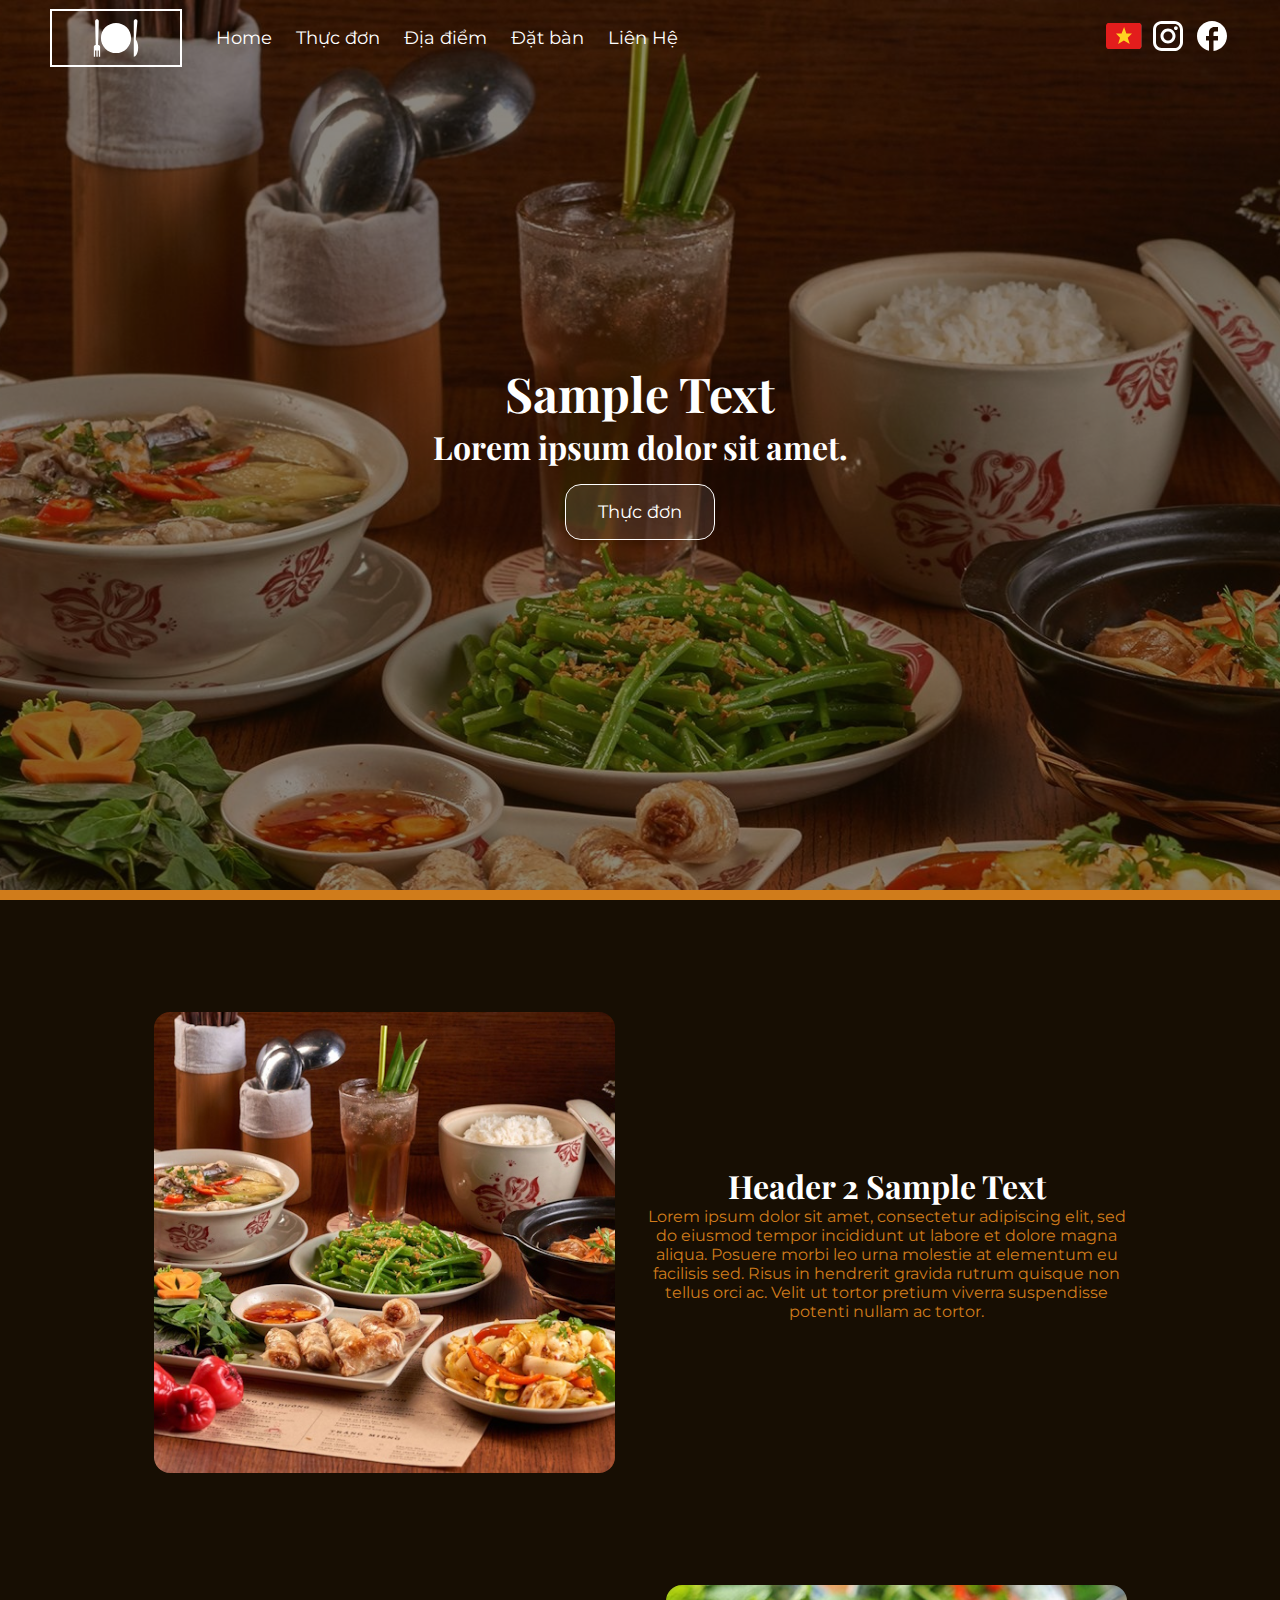
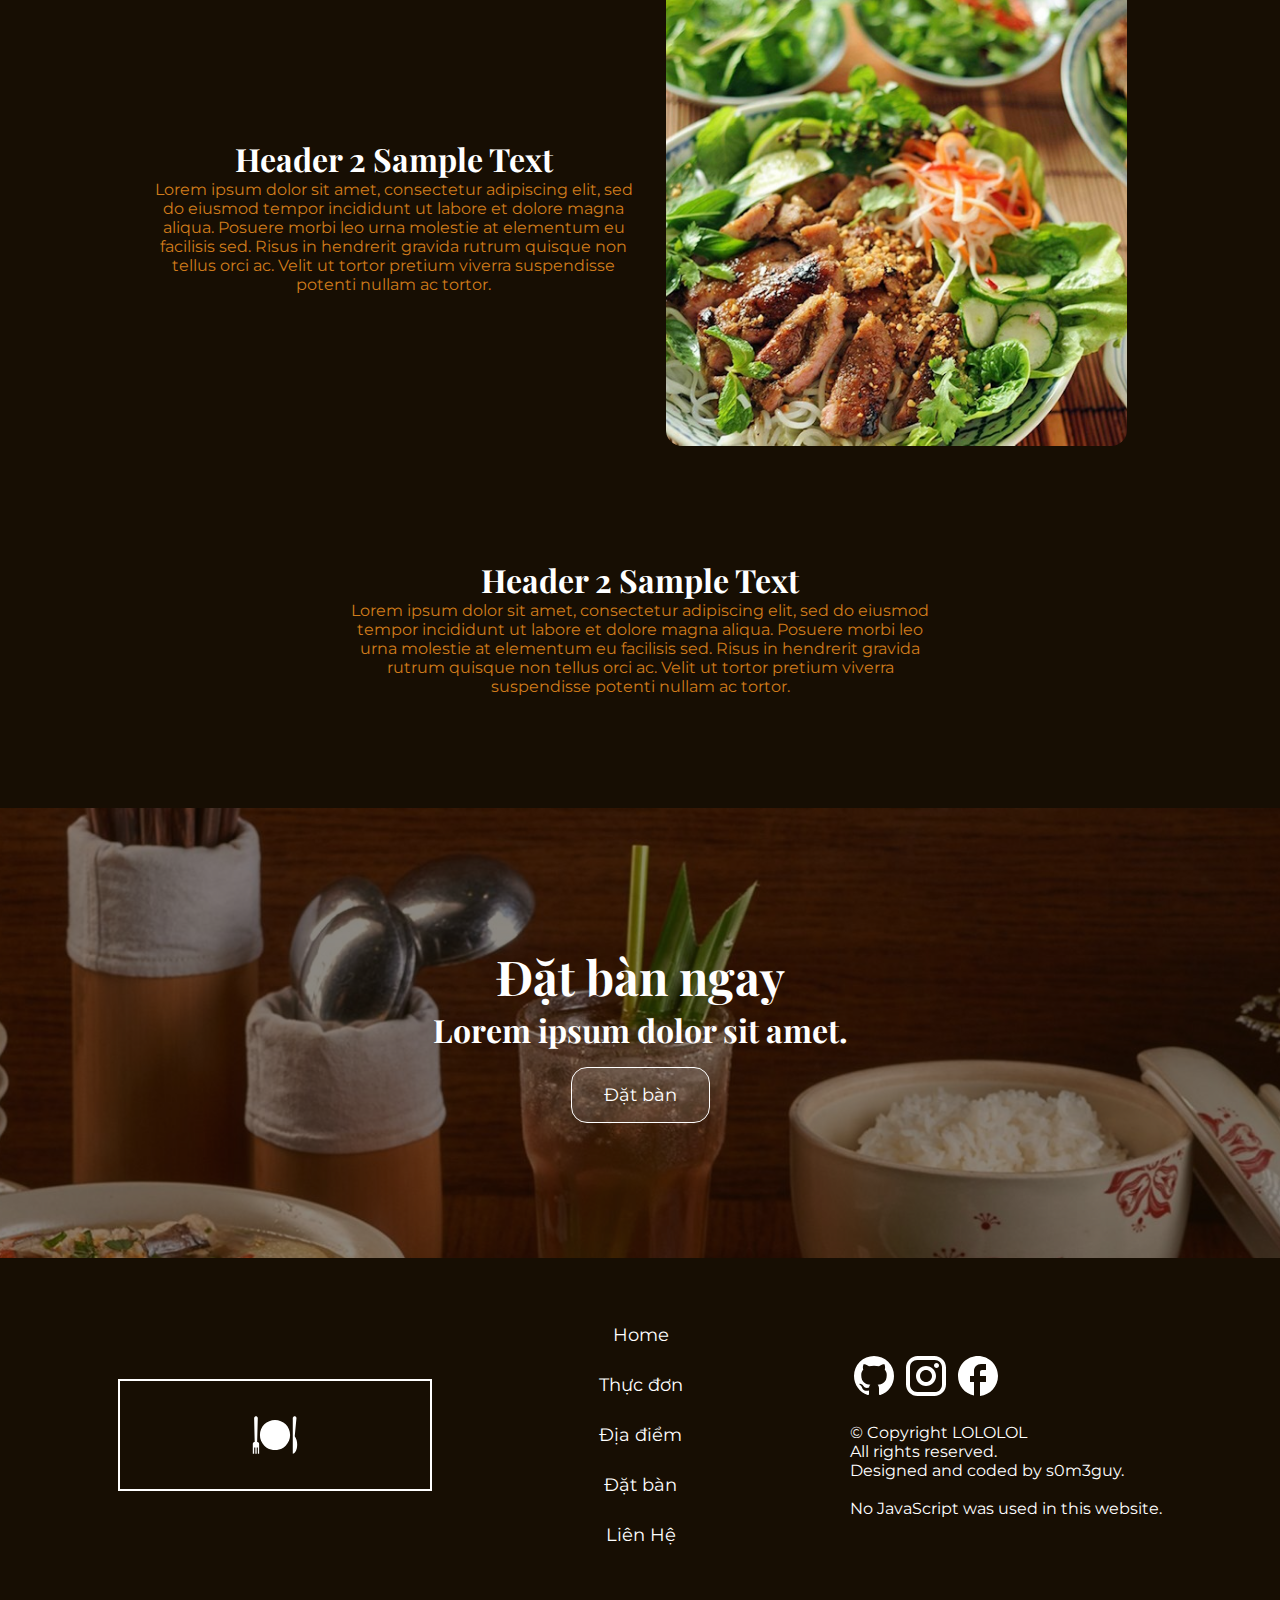
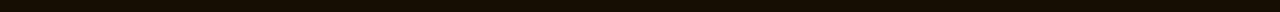
<file: index.html>
<!DOCTYPE html>
<html lang="en">
<head>
	<meta charset="UTF-8">
	<title>Nhà hàng</title>
	<link rel="stylesheet" href="./css/style.css">
	<meta name="viewport" content="initial-scale=1, maximum-scale=1">
</head>
<body id="main">
<div class="wrapper">
	<header>
		<div class="banner">
			<img src="./img/banner.jpg" alt="">
		</div>
		<div class="banner-text">
			<div class="dialog">
				<h1>Sample Text</h1>
				<h2>Lorem ipsum dolor sit amet.</h2>
			</div>
			<a href="./menu-vn.html"><button><h4>Thực đơn</h4></button></a>
		</div>
		<div class="nav-bar">
			<div class="wrapper">
				<div class="dropdown-menu">
					<img class="dropdown-bars" src="./svg/dropdown-bars.svg" alt="">
					<ul>
						<li><a href="./index.html"><h4>Home</h4></a></li>
						<li><a href="./menu-vn.html"><h4>Thực đơn</h4></a></li>
						<li><a href="./map-vn.html"><h4>Địa điểm</h4></a></li>
						<li><a href="./reservations-vn.html"><h4>Đặt bàn</h4></a></li>
						<li><a href="./contact-vn.html"><h4>Liên Hệ</h4></a></li>
					</ul>
				</div>
				<div class="left">
					<a href="./index.html">
						<div class="logo">
							<img src="./svg/logo.svg" alt="">
						</div>
					</a>
					<div class="nav-btn">
						<ul>
							<li><a href="./index.html"><h4>Home</h4></a></li>
							<li><a href="./menu-vn.html"><h4>Thực đơn</h4></a></li>
							<li><a href="./map-vn.html"><h4>Địa điểm</h4></a></li>
							<li><a href="./reservations-vn.html"><h4>Đặt bàn</h4></a></li>
							<li><a href="./contact-vn.html"><h4>Liên Hệ</h4></a></li>
						</ul>
					</div>
				</div>
				<div class="right">
					<a href="./main-en.html"><img class="flag" src="./svg/vn-flag.svg" alt=""></a>
					<a href="#"><img class="instagram" src="./svg/instagram.svg" alt=""></a>
					<a href="#"><img class="facebook" src="./svg/facebook.svg" alt=""></a>
				</div>
			</div>
		</div>
	</header>
	<article>
		<div class="section-top">
			<div class="food-1">
				<img src="./img/food-1.jpg" alt="">
			</div>
			<div class="dialog">
				<h2>Header 2 Sample Text</h2>
				<p>Lorem ipsum dolor sit amet, consectetur adipiscing elit, sed do eiusmod tempor incididunt ut labore et dolore magna aliqua. Posuere morbi leo urna molestie at elementum eu facilisis sed. Risus in hendrerit gravida rutrum quisque non tellus orci ac. Velit ut tortor pretium viverra suspendisse potenti nullam ac tortor.</p>
			</div>
		</div>
		<div class="section">
			<div class="dialog">
				<h2>Header 2 Sample Text</h2>
				<p>Lorem ipsum dolor sit amet, consectetur adipiscing elit, sed do eiusmod tempor incididunt ut labore et dolore magna aliqua. Posuere morbi leo urna molestie at elementum eu facilisis sed. Risus in hendrerit gravida rutrum quisque non tellus orci ac. Velit ut tortor pretium viverra suspendisse potenti nullam ac tortor.</p>
			</div>
			<div class="food-2">
				<img src="./img/food-2.jpg" alt="">
			</div>
		</div>
		<div class="section-bottom">
			<div class="dialog">
				<h2>Header 2 Sample Text</h2>
				<p>Lorem ipsum dolor sit amet, consectetur adipiscing elit, sed do eiusmod tempor incididunt ut labore et dolore magna aliqua. Posuere morbi leo urna molestie at elementum eu facilisis sed. Risus in hendrerit gravida rutrum quisque non tellus orci ac. Velit ut tortor pretium viverra suspendisse potenti nullam ac tortor.</p>
			</div>
		</div>
	</article>
</div>
		<div class="reservations">
			<div class="banner">
				<img src="./img/banner.jpg" alt="">
			</div>
			<div class="dialog-box">
				<div class="dialog">
					<h1>Đặt bàn ngay</h1>
					<h2>Lorem ipsum dolor sit amet.</h2>
				</div>
				<a href="./reservations-vn.html"><button><h4>Đặt bàn</h4></button></a>
			</div>
		</div>
	<footer>
		<div class="wrapper">
			<a href="./index.html">
				<div class="logo-large">
					<img src="./svg/logo.svg" alt="">
				</div>
			</a>
			<div class="nav-btn">
				<ul>
					<li><a href="./index.html"><h4>Home</h4></a></li>
					<li><a href="./menu-vn.html"><h4>Thực đơn</h4></a></li>
					<li><a href="./map-vn.html"><h4>Địa điểm</h4></a></li>
					<li><a href="./reservations-vn.html"><h4>Đặt bàn</h4></a></li>
					<li><a href="./contact-vn"><h4>Liên Hệ</h4></a></li>
				</ul>
			</div>
			<div class="description">
				<div class="social-media">
					<a href="https://github.com/s0m3sushi/restaurant"><img class="github" src="./svg/github.svg" alt=""></a>
					<a href="#"><img class="instagram" src="./svg/instagram.svg" alt=""></a>
					<a href="#"><img class="facebook" src="./svg/facebook.svg" alt=""></a>
				</div>
				<p>
					<br>
					© Copyright LOLOLOL<br>
					All rights reserved.<br>
					Designed and coded by s0m3guy.<br>
					<br>
					No JavaScript was used in this website.<br>
				</p>
			</div>
		</div>
	</footer>
</body>
</html>
</file>
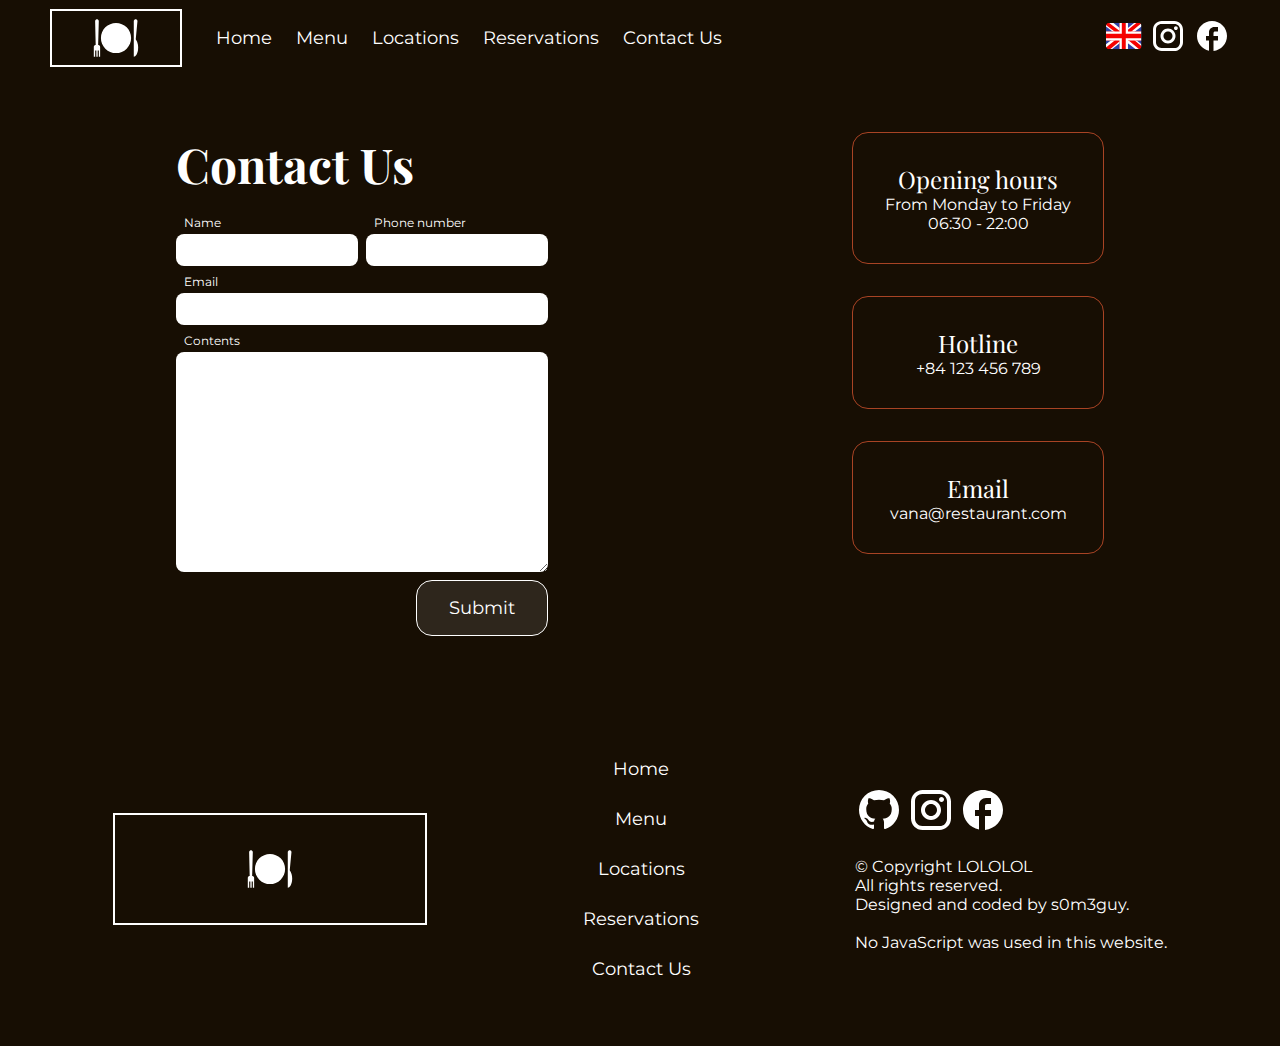
<file: contact-en.html>
<!DOCTYPE html>
<html lang="en">
<head>
	<meta charset="UTF-8">
	<title>Contact Us</title>
	<link rel="stylesheet" href="./css/style.css">
	<meta name="viewport" content="initial-scale=1, maximum-scale=1">
</head>
<body id="contact">
<div class="wrapper">
	<header>
		<div class="nav-bar">
			<div class="wrapper">
				<div class="dropdown-menu">
					<img class="dropdown-bars" src="./svg/dropdown-bars.svg" alt="">
					<ul>
						<li><a href="./main-en.html"><h4>Home</h4></a></li>
						<li><a href="./menu-en.html"><h4>Menu</h4></a></li>
						<li><a href="./map-en.html"><h4>Locations</h4></a></li>
						<li><a href="./reservations-en.html"><h4>Reservations</h4></a></li>
						<li><a href="./contact-en.html"><h4>Contact Us</h4></a></li>
					</ul>
				</div>
				<div class="left">
					<a href="./main-en.html">
						<div class="logo">
							<img src="./svg/logo.svg" alt="">
						</div>
					</a>
					<div class="nav-btn">
						<ul>
							<li><a href="./main-en.html"><h4>Home</h4></a></li>
							<li><a href="./menu-en.html"><h4>Menu</h4></a></li>
							<li><a href="./map-en.html"><h4>Locations</h4></a></li>
							<li><a href="./reservations-en.html"><h4>Reservations</h4></a></li>
							<li><a href="./contact-en.html"><h4>Contact Us</h4></a></li>
						</ul>
					</div>
				</div>
				<div class="right">
					<a href="./contact-vn.html"><img class="flag" src="./svg/gb-flag.svg" alt=""></a>
					<a href="#"><img class="instagram" src="./svg/instagram.svg" alt=""></a>
					<a href="#"><img class="facebook" src="./svg/facebook.svg" alt=""></a>
				</div>
			</div>
		</div>
	</header>
	<article>
		<div class="form">
			<h1>Contact Us</h1>
			<br>
			<form action="">
				<ul class="name-phone">
					<li>
						<label for="name"><h6>Name</h6></label>
						<input type="text">
					</li>
					<li>
						<label for="phone"><h6>Phone number</h6></label>
						<input type="number">
					</li>
				</ul>
				<ul class="email">
					<li>
						<label for="email"><h6>Email</h6></label>
						<input type="text">
					</li>
				</ul>
				<ul class="requests">
					<li>
						<label for="requests"><h6>Contents</h6></label>
						<span role="textbox" contenteditable></span>
					</li>
				</ul>
				<ul class="submit">
					<li>
						<a href="#" onclick="return false;"><button><h4>Submit</h4></button></a>
					</li>
				</ul>
			</form>
		</div>
		<div class="heads-up">
			<div class="dialog">
				<h3>Opening hours</h3>
				<p>
					From Monday to Friday<br>
					06:30 - 22:00
				</p>
			</div>
			<div class="dialog">
				<h3>Hotline</h3>
				<p>
					+84 123 456 789
				</p>
			</div>
			<div class="dialog">
				<h3>Email</h3>
				<p>
					vana@restaurant.com
				</p>
			</div>
		</div>
	</article>
</div>
	<footer>
		<div class="wrapper">
			<a href="./main-en.html">
				<div class="logo-large">
					<img src="./svg/logo.svg" alt="">
				</div>
			</a>
			<div class="nav-btn">
				<ul>
					<li><a href="./main-en.html"><h4>Home</h4></a></li>
					<li><a href="./menu-en.html"><h4>Menu</h4></a></li>
					<li><a href="./map-en.html"><h4>Locations</h4></a></li>
					<li><a href="./reservations-en.html"><h4>Reservations</h4></a></li>
					<li><a href="./contact-en.html"><h4>Contact Us</h4></a></li>
				</ul>
			</div>
			<div class="description">
				<div class="social-media">
					<a href="https://github.com/s0m3sushi/restaurant"><img class="github" src="./svg/github.svg" alt=""></a>
					<a href="#"><img class="instagram" src="./svg/instagram.svg" alt=""></a>
					<a href="#"><img class="facebook" src="./svg/facebook.svg" alt=""></a>
				</div>
				<p>
					<br>
					© Copyright LOLOLOL<br>
					All rights reserved.<br>
					Designed and coded by s0m3guy.<br>
					<br>
					No JavaScript was used in this website.<br>
				</p>
			</div>
		</div>
	</footer>
</body>
</html>
</file>
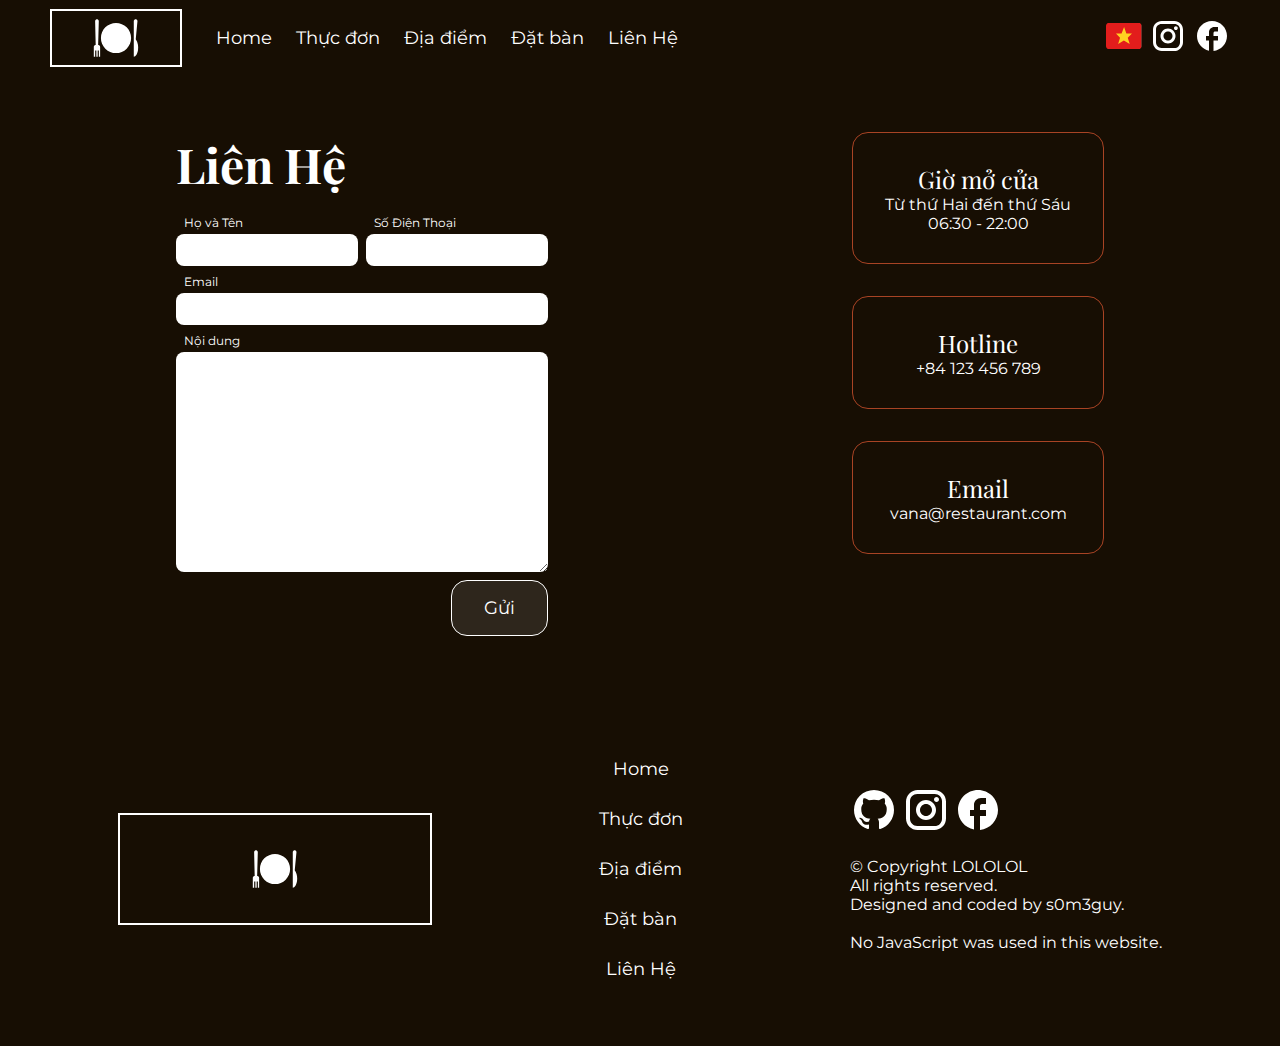
<file: contact-vn.html>
<!DOCTYPE html>
<html lang="en">
<head>
	<meta charset="UTF-8">
	<title>Liên Hệ</title>
	<link rel="stylesheet" href="./css/style.css">
	<meta name="viewport" content="initial-scale=1, maximum-scale=1">
</head>
<body id="contact">
<div class="wrapper">
	<header>
		<div class="nav-bar">
			<div class="wrapper">
				<div class="dropdown-menu">
					<img class="dropdown-bars" src="./svg/dropdown-bars.svg" alt="">
					<ul>
						<li><a href="./index.html"><h4>Home</h4></a></li>
						<li><a href="./menu-vn.html"><h4>Thực đơn</h4></a></li>
						<li><a href="./map-vn.html"><h4>Địa điểm</h4></a></li>
						<li><a href="./reservations-vn.html"><h4>Đặt bàn</h4></a></li>
						<li><a href="./contact-vn.html"><h4>Liên Hệ</h4></a></li>
					</ul>
				</div>
				<div class="left">
					<a href="./index.html">
						<div class="logo">
							<img src="./svg/logo.svg" alt="">
						</div>
					</a>
					<div class="nav-btn">
						<ul>
							<li><a href="./index.html"><h4>Home</h4></a></li>
							<li><a href="./menu-vn.html"><h4>Thực đơn</h4></a></li>
							<li><a href="./map-vn.html"><h4>Địa điểm</h4></a></li>
							<li><a href="./reservations-vn.html"><h4>Đặt bàn</h4></a></li>
							<li><a href="./contact-vn.html"><h4>Liên Hệ</h4></a></li>
						</ul>
					</div>
				</div>
				<div class="right">
					<a href="./contact-en.html"><img class="flag" src="./svg/vn-flag.svg" alt=""></a>
					<a href="#"><img class="instagram" src="./svg/instagram.svg" alt=""></a>
					<a href="#"><img class="facebook" src="./svg/facebook.svg" alt=""></a>
				</div>
			</div>
		</div>
	</header>
	<article>
		<div class="form">
			<h1>Liên Hệ</h1>
			<br>
			<form action="">
				<ul class="name-phone">
					<li>
						<label for="name"><h6>Họ và Tên</h6></label>
						<input type="text">
					</li>
					<li>
						<label for="phone"><h6>Số Điện Thoại</h6></label>
						<input type="number">
					</li>
				</ul>
				<ul class="email">
					<li>
						<label for="email"><h6>Email</h6></label>
						<input type="text">
					</li>
				</ul>
				<ul class="requests">
					<li>
						<label for="requests"><h6>Nội dung</h6></label>
						<span role="textbox" contenteditable></span>
					</li>
				</ul>
				<ul class="submit">
					<li>
						<a href="#" onclick="return false;"><button><h4>Gửi</h4></button></a>
					</li>
				</ul>
			</form>
		</div>
		<div class="heads-up">
			<div class="dialog">
				<h3>Giờ mở cửa</h3>
				<p>
					Từ thứ Hai đến thứ Sáu<br>
					06:30 - 22:00
				</p>
			</div>
			<div class="dialog">
				<h3>Hotline</h3>
				<p>
					+84 123 456 789
				</p>
			</div>
			<div class="dialog">
				<h3>Email</h3>
				<p>
					vana@restaurant.com
				</p>
			</div>
		</div>
	</article>
</div>
	<footer>
		<div class="wrapper">
			<a href="./index.html">
				<div class="logo-large">
					<img src="./svg/logo.svg" alt="">
				</div>
			</a>
			<div class="nav-btn">
				<ul>
					<li><a href="./index.html"><h4>Home</h4></a></li>
					<li><a href="./menu-vn.html"><h4>Thực đơn</h4></a></li>
					<li><a href="./map-vn.html"><h4>Địa điểm</h4></a></li>
					<li><a href="./reservations-vn.html"><h4>Đặt bàn</h4></a></li>
					<li><a href="./contact-vn.html"><h4>Liên Hệ</h4></a></li>
				</ul>
			</div>
			<div class="description">
				<div class="social-media">
					<a href="https://github.com/s0m3sushi/restaurant"><img class="github" src="./svg/github.svg" alt=""></a>
					<a href="#"><img class="instagram" src="./svg/instagram.svg" alt=""></a>
					<a href="#"><img class="facebook" src="./svg/facebook.svg" alt=""></a>
				</div>
				<p>
					<br>
					© Copyright LOLOLOL<br>
					All rights reserved.<br>
					Designed and coded by s0m3guy.<br>
					<br>
					No JavaScript was used in this website.<br>
				</p>
			</div>
		</div>
	</footer>
</body>
</html>
</file>
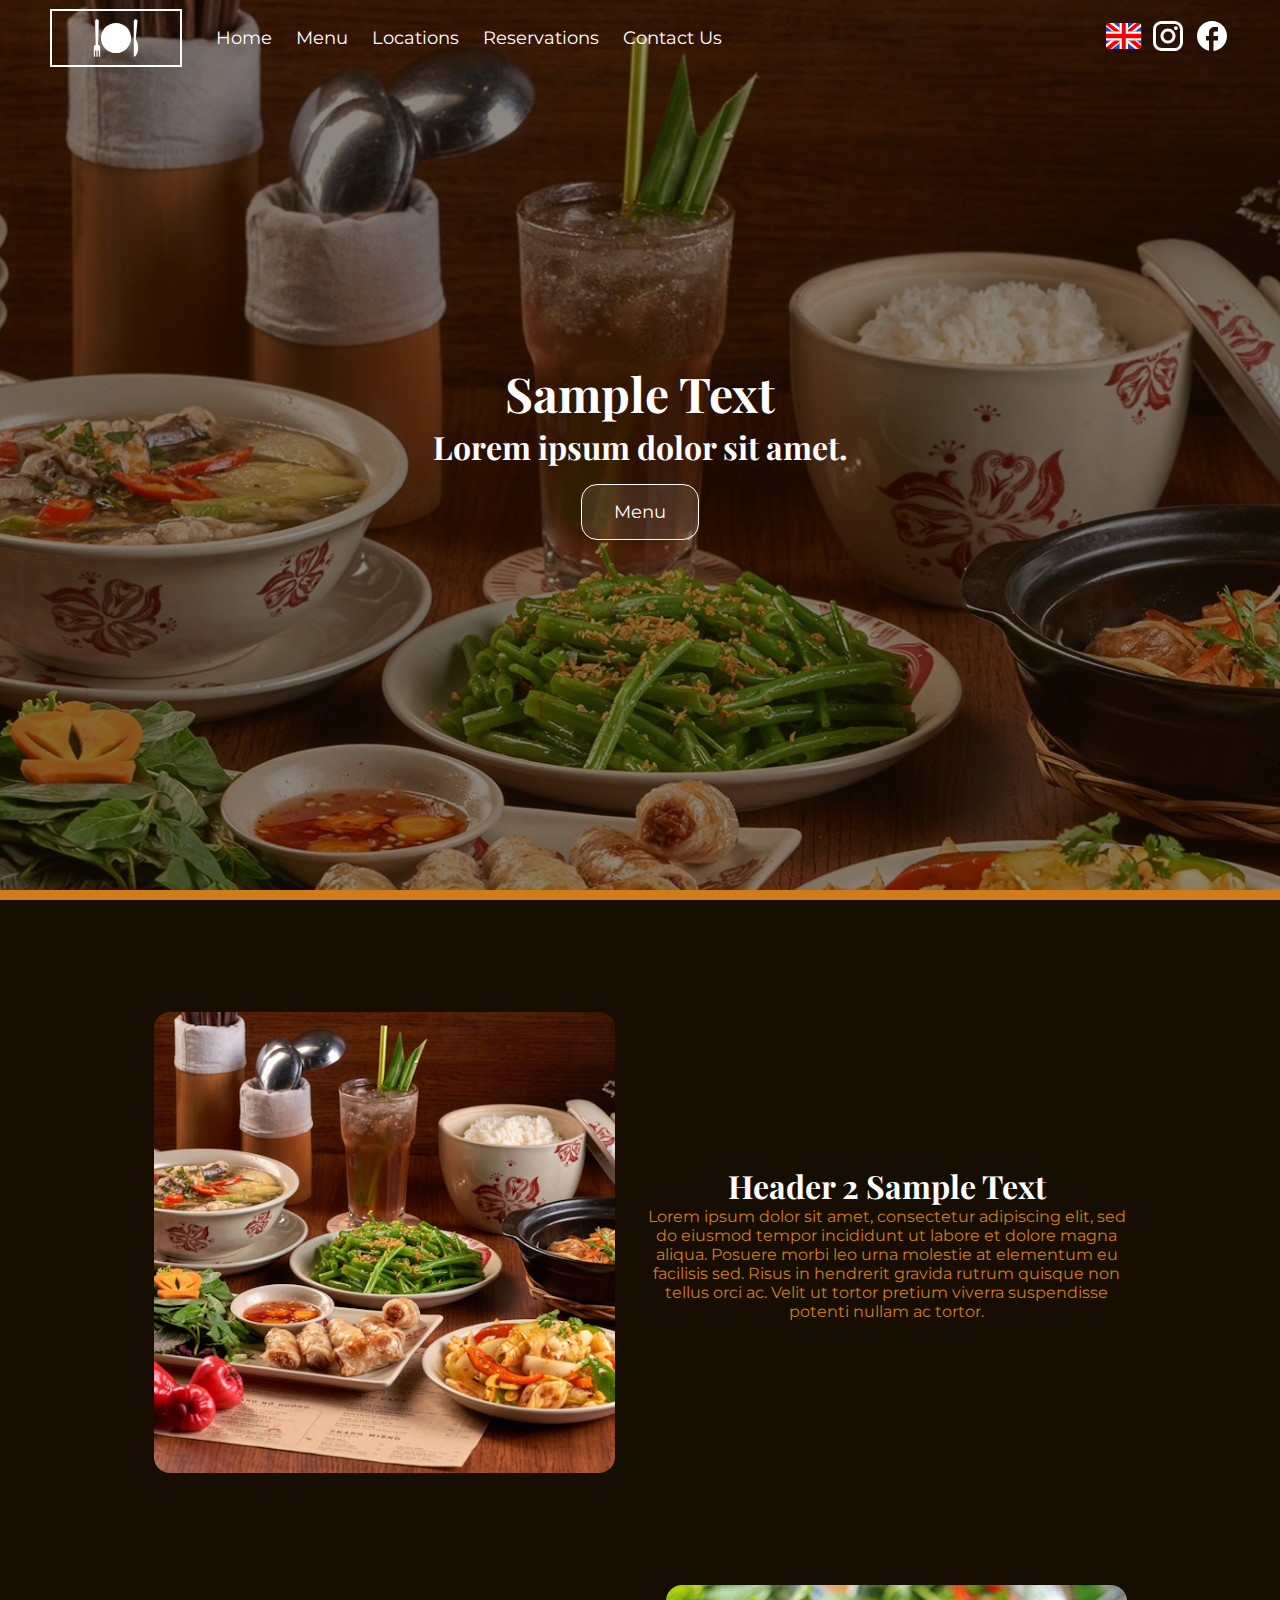
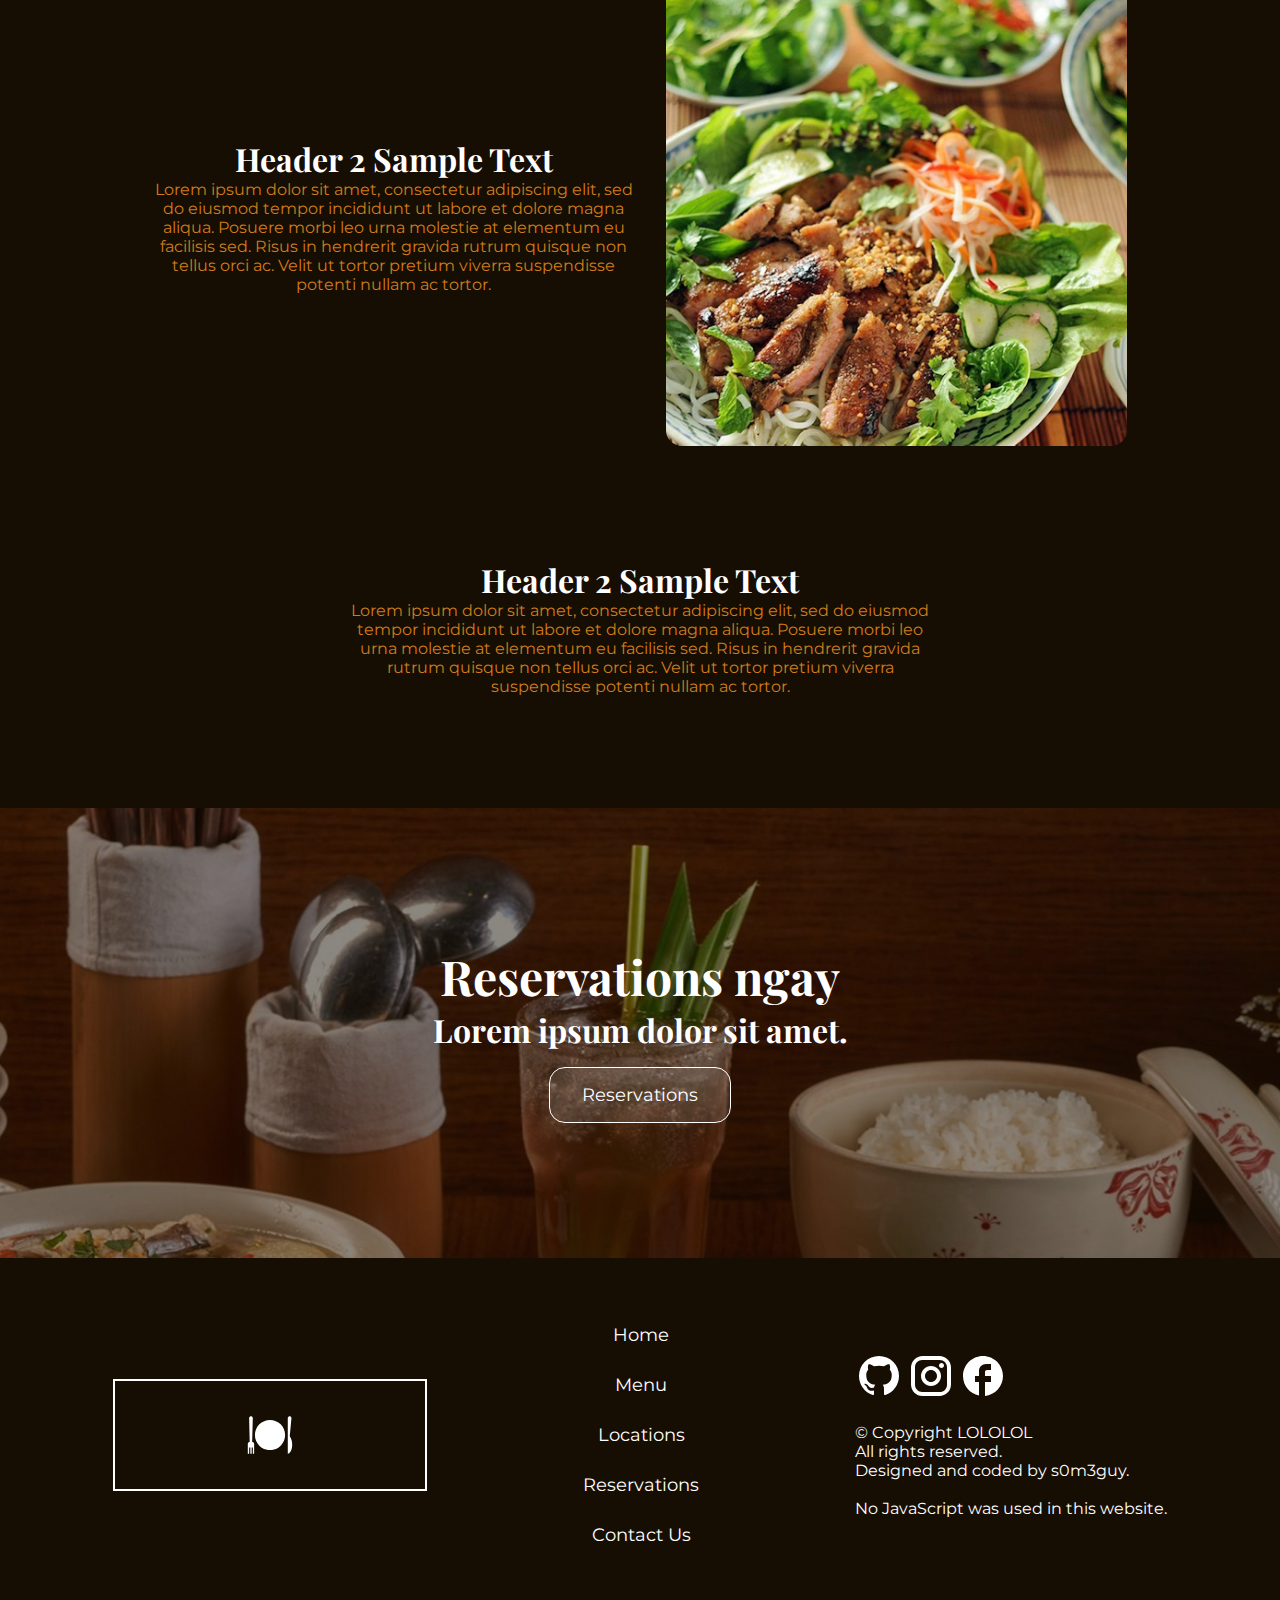
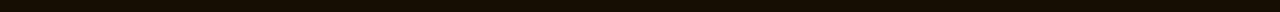
<file: main-en.html>
<!DOCTYPE html>
<html lang="en">
<head>
	<meta charset="UTF-8">
	<title>Restaurant</title>
	<link rel="stylesheet" href="./css/style.css">
	<meta name="viewport" content="initial-scale=1, maximum-scale=1">
</head>
<body id="main">
<div class="wrapper">
	<header>
		<div class="banner">
			<img src="./img/banner.jpg" alt="">
		</div>
		<div class="banner-text">
			<div class="dialog">
				<h1>Sample Text</h1>
				<h2>Lorem ipsum dolor sit amet.</h2>
			</div>
			<a href="./menu-en.html"><button><h4>Menu</h4></button></a>
		</div>
		<div class="nav-bar">
			<div class="wrapper">
				<div class="dropdown-menu">
					<img class="dropdown-bars" src="./svg/dropdown-bars.svg" alt="">
					<ul>
						<li><a href="./main-en.html"><h4>Home</h4></a></li>
						<li><a href="./menu-en.html"><h4>Menu</h4></a></li>
						<li><a href="./map-en.html"><h4>Locations</h4></a></li>
						<li><a href="./reservations-en.html"><h4>Reservations</h4></a></li>
						<li><a href="./contact-en.html"><h4>Contact Us</h4></a></li>
					</ul>
				</div>
				<div class="left">
					<a href="./main-en.html">
						<div class="logo">
							<img src="./svg/logo.svg" alt="">
						</div>
					</a>
					<div class="nav-btn">
						<ul>
							<li><a href="./main-en.html"><h4>Home</h4></a></li>
							<li><a href="./menu-en.html"><h4>Menu</h4></a></li>
							<li><a href="./map-en.html"><h4>Locations</h4></a></li>
							<li><a href="./reservations-en.html"><h4>Reservations</h4></a></li>
							<li><a href="./contact-en.html"><h4>Contact Us</h4></a></li>
						</ul>
					</div>
				</div>
				<div class="right">
					<a href="./index.html"><img class="flag" src="./svg/gb-flag.svg" alt=""></a>
					<a href="#"><img class="instagram" src="./svg/instagram.svg" alt=""></a>
					<a href="#"><img class="facebook" src="./svg/facebook.svg" alt=""></a>
				</div>
			</div>
		</div>
	</header>
	<article>
		<div class="section-top">
			<div class="food-1">
				<img src="./img/food-1.jpg" alt="">
			</div>
			<div class="dialog">
				<h2>Header 2 Sample Text</h2>
				<p>Lorem ipsum dolor sit amet, consectetur adipiscing elit, sed do eiusmod tempor incididunt ut labore et dolore magna aliqua. Posuere morbi leo urna molestie at elementum eu facilisis sed. Risus in hendrerit gravida rutrum quisque non tellus orci ac. Velit ut tortor pretium viverra suspendisse potenti nullam ac tortor.</p>
			</div>
		</div>
		<div class="section">
			<div class="dialog">
				<h2>Header 2 Sample Text</h2>
				<p>Lorem ipsum dolor sit amet, consectetur adipiscing elit, sed do eiusmod tempor incididunt ut labore et dolore magna aliqua. Posuere morbi leo urna molestie at elementum eu facilisis sed. Risus in hendrerit gravida rutrum quisque non tellus orci ac. Velit ut tortor pretium viverra suspendisse potenti nullam ac tortor.</p>
			</div>
			<div class="food-2">
				<img src="./img/food-2.jpg" alt="">
			</div>
		</div>
		<div class="section-bottom">
			<div class="dialog">
				<h2>Header 2 Sample Text</h2>
				<p>Lorem ipsum dolor sit amet, consectetur adipiscing elit, sed do eiusmod tempor incididunt ut labore et dolore magna aliqua. Posuere morbi leo urna molestie at elementum eu facilisis sed. Risus in hendrerit gravida rutrum quisque non tellus orci ac. Velit ut tortor pretium viverra suspendisse potenti nullam ac tortor.</p>
			</div>
		</div>
	</article>
</div>
		<div class="reservations">
			<div class="banner">
				<img src="./img/banner.jpg" alt="">
			</div>
			<div class="dialog-box">
				<div class="dialog">
					<h1>Reservations ngay</h1>
					<h2>Lorem ipsum dolor sit amet.</h2>
				</div>
				<a href="./reservations-en.html"><button><h4>Reservations</h4></button></a>
			</div>
		</div>
	<footer>
		<div class="wrapper">
			<a href="./main-en.html">
				<div class="logo-large">
					<img src="./svg/logo.svg" alt="">
				</div>
			</a>
			<div class="nav-btn">
				<ul>
					<li><a href="./main-en.html"><h4>Home</h4></a></li>
					<li><a href="./menu-en.html"><h4>Menu</h4></a></li>
					<li><a href="./map-en.html"><h4>Locations</h4></a></li>
					<li><a href="./reservations-en.html"><h4>Reservations</h4></a></li>
					<li><a href="./contact-en"><h4>Contact Us</h4></a></li>
				</ul>
			</div>
			<div class="description">
				<div class="social-media">
					<a href="https://github.com/s0m3sushi/restaurant"><img class="github" src="./svg/github.svg" alt=""></a>
					<a href="#"><img class="instagram" src="./svg/instagram.svg" alt=""></a>
					<a href="#"><img class="facebook" src="./svg/facebook.svg" alt=""></a>
				</div>
				<p>
					<br>
					© Copyright LOLOLOL<br>
					All rights reserved.<br>
					Designed and coded by s0m3guy.<br>
					<br>
					No JavaScript was used in this website.<br>
				</p>
			</div>
		</div>
	</footer>
</body>
</html>
</file>
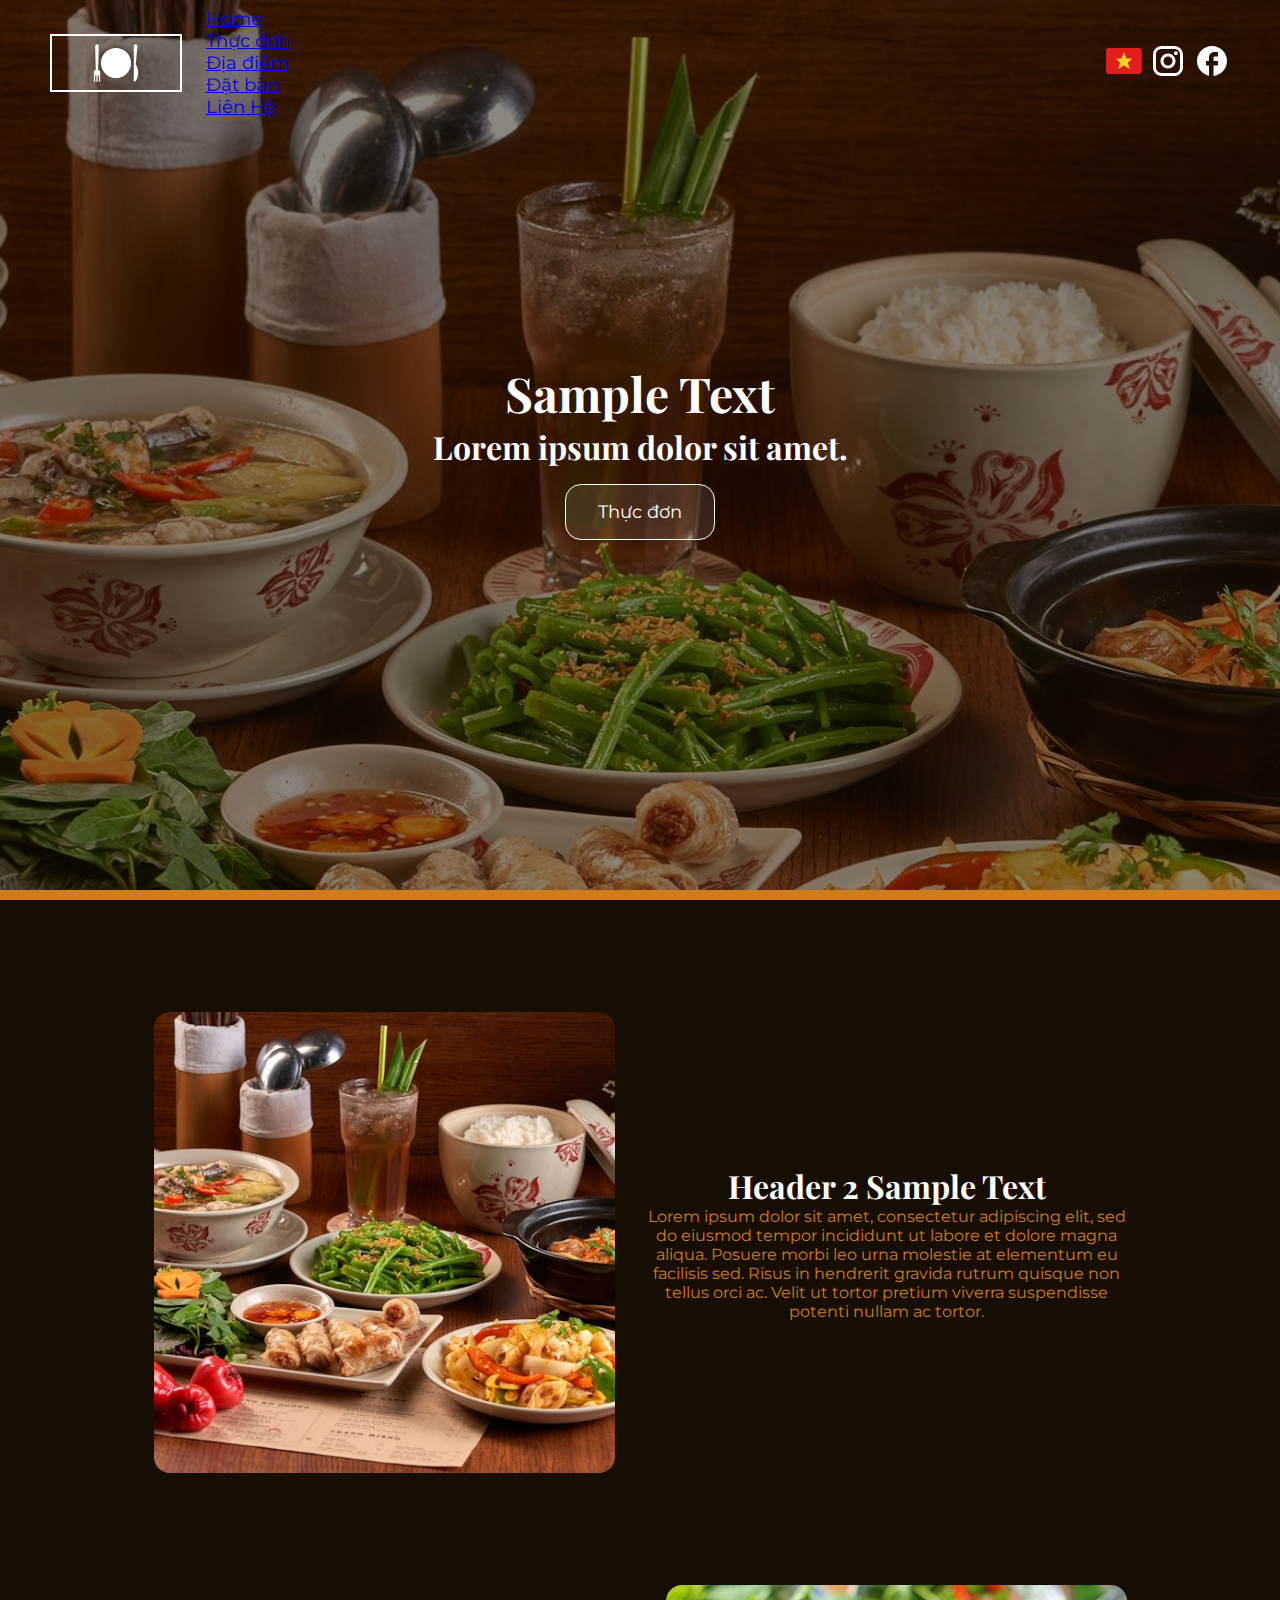
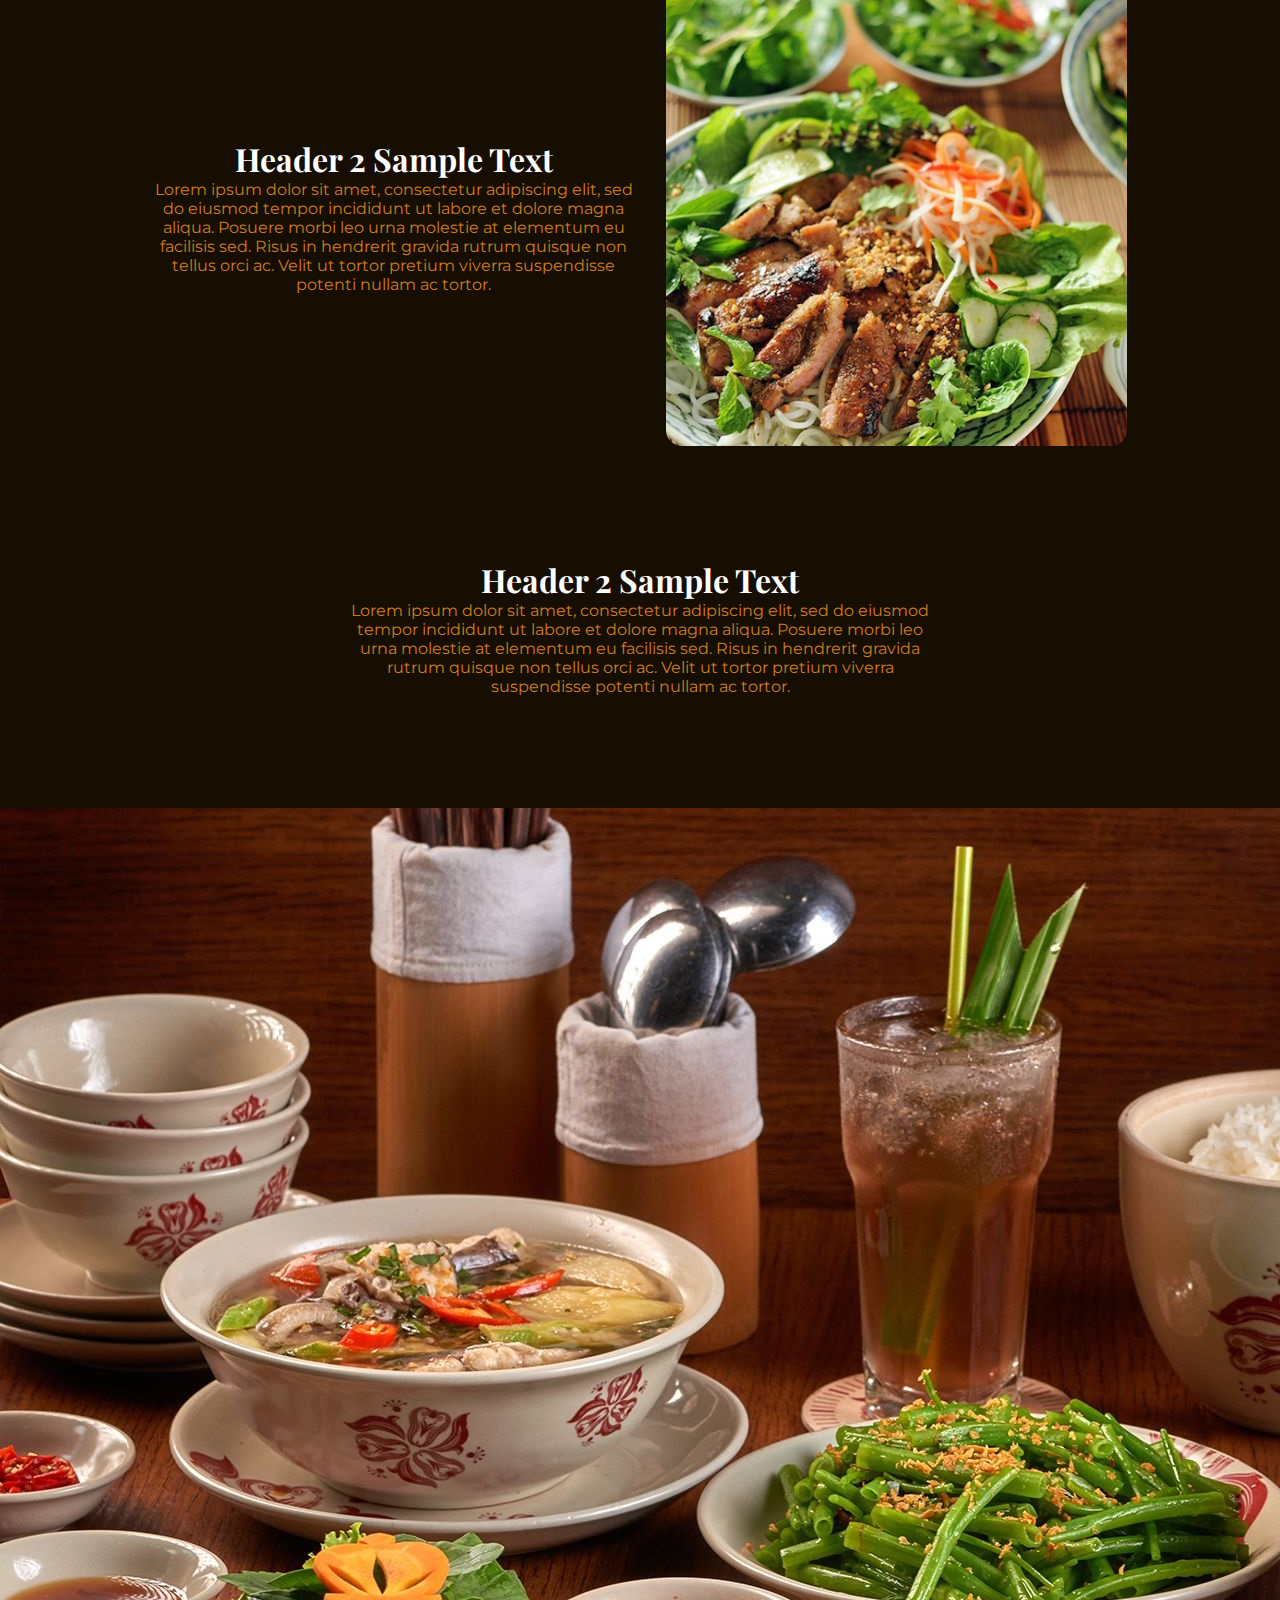
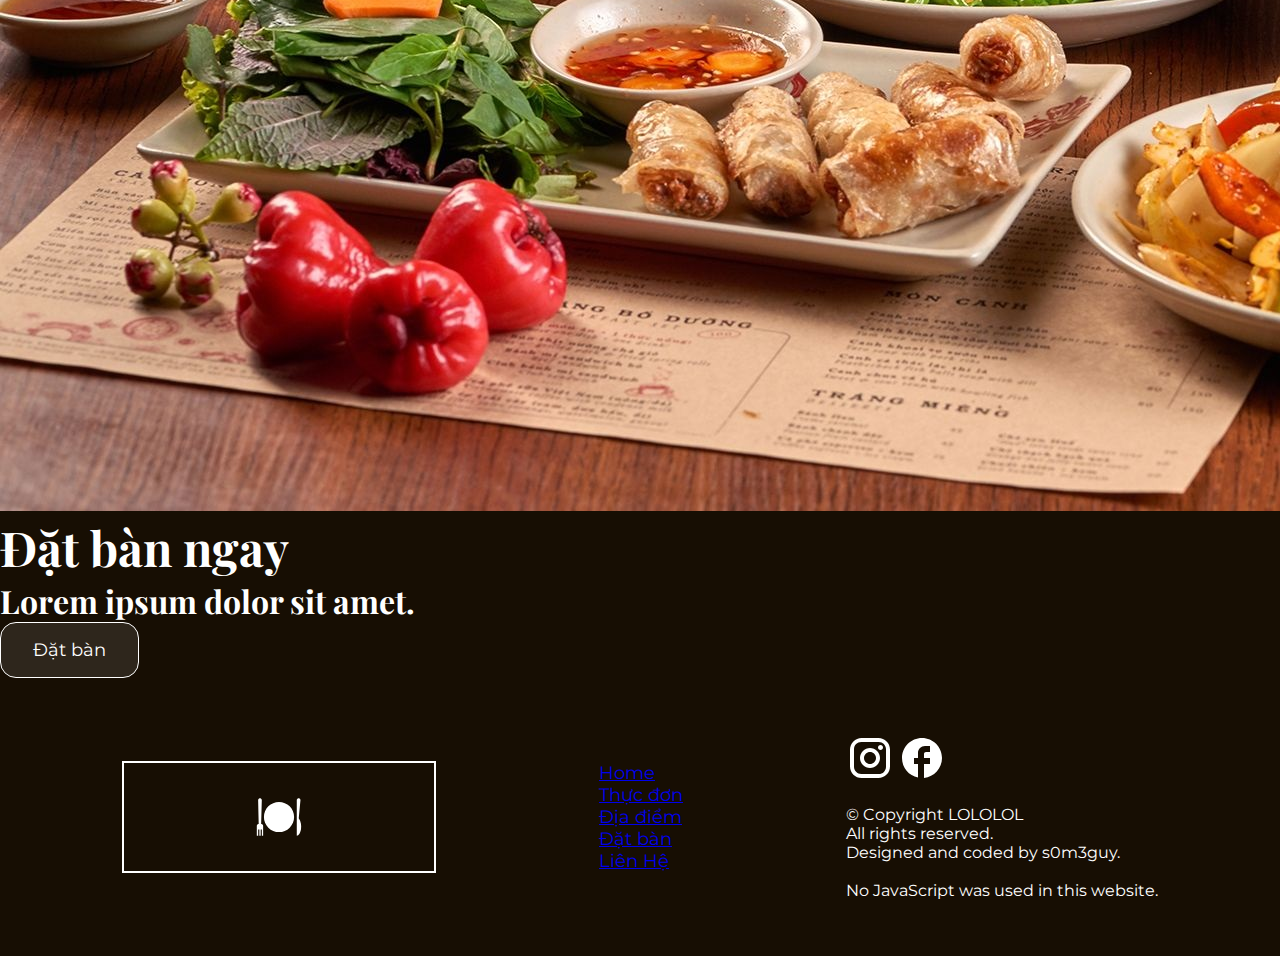
<file: main-site-vn.html>
<!DOCTYPE html>
<html lang="en">
<head>
	<meta charset="UTF-8">
	<title>Restaurant</title>
	<link rel="stylesheet" href="./css/style.css">
	<meta name="viewport" content="initial-scale=1, maximum-scale=1">
</head>
<body id="main">
<div class="wrapper">
	<header>
		<div class="banner">
			<img src="./img/banner.jpg" alt="">
		</div>
		<div class="banner-text">
			<div class="dialog">
				<h1>Sample Text</h1>
				<h2>Lorem ipsum dolor sit amet.</h2>
			</div>
			<a href="./menu-vn.html"><button><h4>Thực đơn</h4></button></a>
		</div>
		<div class="nav-bar">
			<div class="wrapper">
				<div class="dropdown-menu">
					<img class="dropdown-bars" src="./svg/dropdown-bars.svg" alt="">
					<ul>
						<li><a href="./main-site-vn.html"><h4>Home</h4></a></li>
						<li><a href="./menu-vn.html"><h4>Thực đơn</h4></a></li>
						<li><a href="#"><h4>Địa điểm</h4></a></li>
						<li><a href="#"><h4>Đặt bàn</h4></a></li>
						<li><a href="#"><h4>Liên Hệ</h4></a></li>
					</ul>
				</div>
				<div class="left">
					<a href="./main-site-vn.html">
						<div class="logo">
							<img src="./svg/logo.svg" alt="">
						</div>
					</a>
					<div class="nav-btn-vn">
						<ul>
							<li><a href="./main-site-vn.html"><h4>Home</h4></a></li>
							<li><a href="./menu-vn.html"><h4>Thực đơn</h4></a></li>
							<li><a href="#"><h4>Địa điểm</h4></a></li>
							<li><a href="#"><h4>Đặt bàn</h4></a></li>
							<li><a href="#"><h4>Liên Hệ</h4></a></li>
						</ul>
					</div>
				</div>
				<div class="right">
					<a href=""><img class="flag" src="./svg/vn-flag.svg" alt=""></a>
					<a href=""><img class="instagram" src="./svg/instagram.svg" alt=""></a>
					<a href=""><img class="facebook" src="./svg/facebook.svg" alt=""></a>
				</div>
			</div>
		</div>
	</header>
	<article>
		<div class="section-top">
			<div class="food-1">
				<img src="./img/food-1.jpg" alt="">
			</div>
			<div class="dialog">
				<h2>Header 2 Sample Text</h2>
				<p>Lorem ipsum dolor sit amet, consectetur adipiscing elit, sed do eiusmod tempor incididunt ut labore et dolore magna aliqua. Posuere morbi leo urna molestie at elementum eu facilisis sed. Risus in hendrerit gravida rutrum quisque non tellus orci ac. Velit ut tortor pretium viverra suspendisse potenti nullam ac tortor.</p>
			</div>
		</div>
		<div class="section">
			<div class="dialog">
				<h2>Header 2 Sample Text</h2>
				<p>Lorem ipsum dolor sit amet, consectetur adipiscing elit, sed do eiusmod tempor incididunt ut labore et dolore magna aliqua. Posuere morbi leo urna molestie at elementum eu facilisis sed. Risus in hendrerit gravida rutrum quisque non tellus orci ac. Velit ut tortor pretium viverra suspendisse potenti nullam ac tortor.</p>
			</div>
			<div class="food-2">
				<img src="./img/food-2.jpg" alt="">
			</div>
		</div>
		<div class="section-bottom">
			<div class="dialog">
				<h2>Header 2 Sample Text</h2>
				<p>Lorem ipsum dolor sit amet, consectetur adipiscing elit, sed do eiusmod tempor incididunt ut labore et dolore magna aliqua. Posuere morbi leo urna molestie at elementum eu facilisis sed. Risus in hendrerit gravida rutrum quisque non tellus orci ac. Velit ut tortor pretium viverra suspendisse potenti nullam ac tortor.</p>
			</div>
		</div>
	</article>
</div>
		<div class="reservations-vn">
			<img src="./img/banner.jpg" alt="">
			<div class="dialog-box">
				<div class="dialog">
					<h1>Đặt bàn ngay</h1>
					<h2>Lorem ipsum dolor sit amet.</h2>
				</div>
				<a href=""><button><h4>Đặt bàn</h4></button></a>
			</div>
		</div>
	<footer>
		<div class="wrapper">
			<a href="./main-site-vn.html">
				<div class="logo-large">
					<img src="./svg/logo.svg" alt="">
				</div>
			</a>
			<div class="nav-btn-vn">
				<ul>
					<li><a href="./main-site-vn.html"><h4>Home</h4></a></li>
					<li><a href="./menu-vn.html"><h4>Thực đơn</h4></a></li>
					<li><a href="#"><h4>Địa điểm</h4></a></li>
					<li><a href="#"><h4>Đặt bàn</h4></a></li>
					<li><a href="#"><h4>Liên Hệ</h4></a></li>
				</ul>
			</div>
			<div class="description">
				<div class="social-media">
					<a href=""><img class="instagram" src="./svg/instagram.svg" alt=""></a>
					<a href=""><img class="facebook" src="./svg/facebook.svg" alt=""></a>
				</div>
				<p>
					<br>
					© Copyright LOLOLOL<br>
					All rights reserved.<br>
					Designed and coded by s0m3guy.<br>
					<br>
					No JavaScript was used in this website.<br>
				</p>
			</div>
		</div>
	</footer>
</body>
</html>
</file>
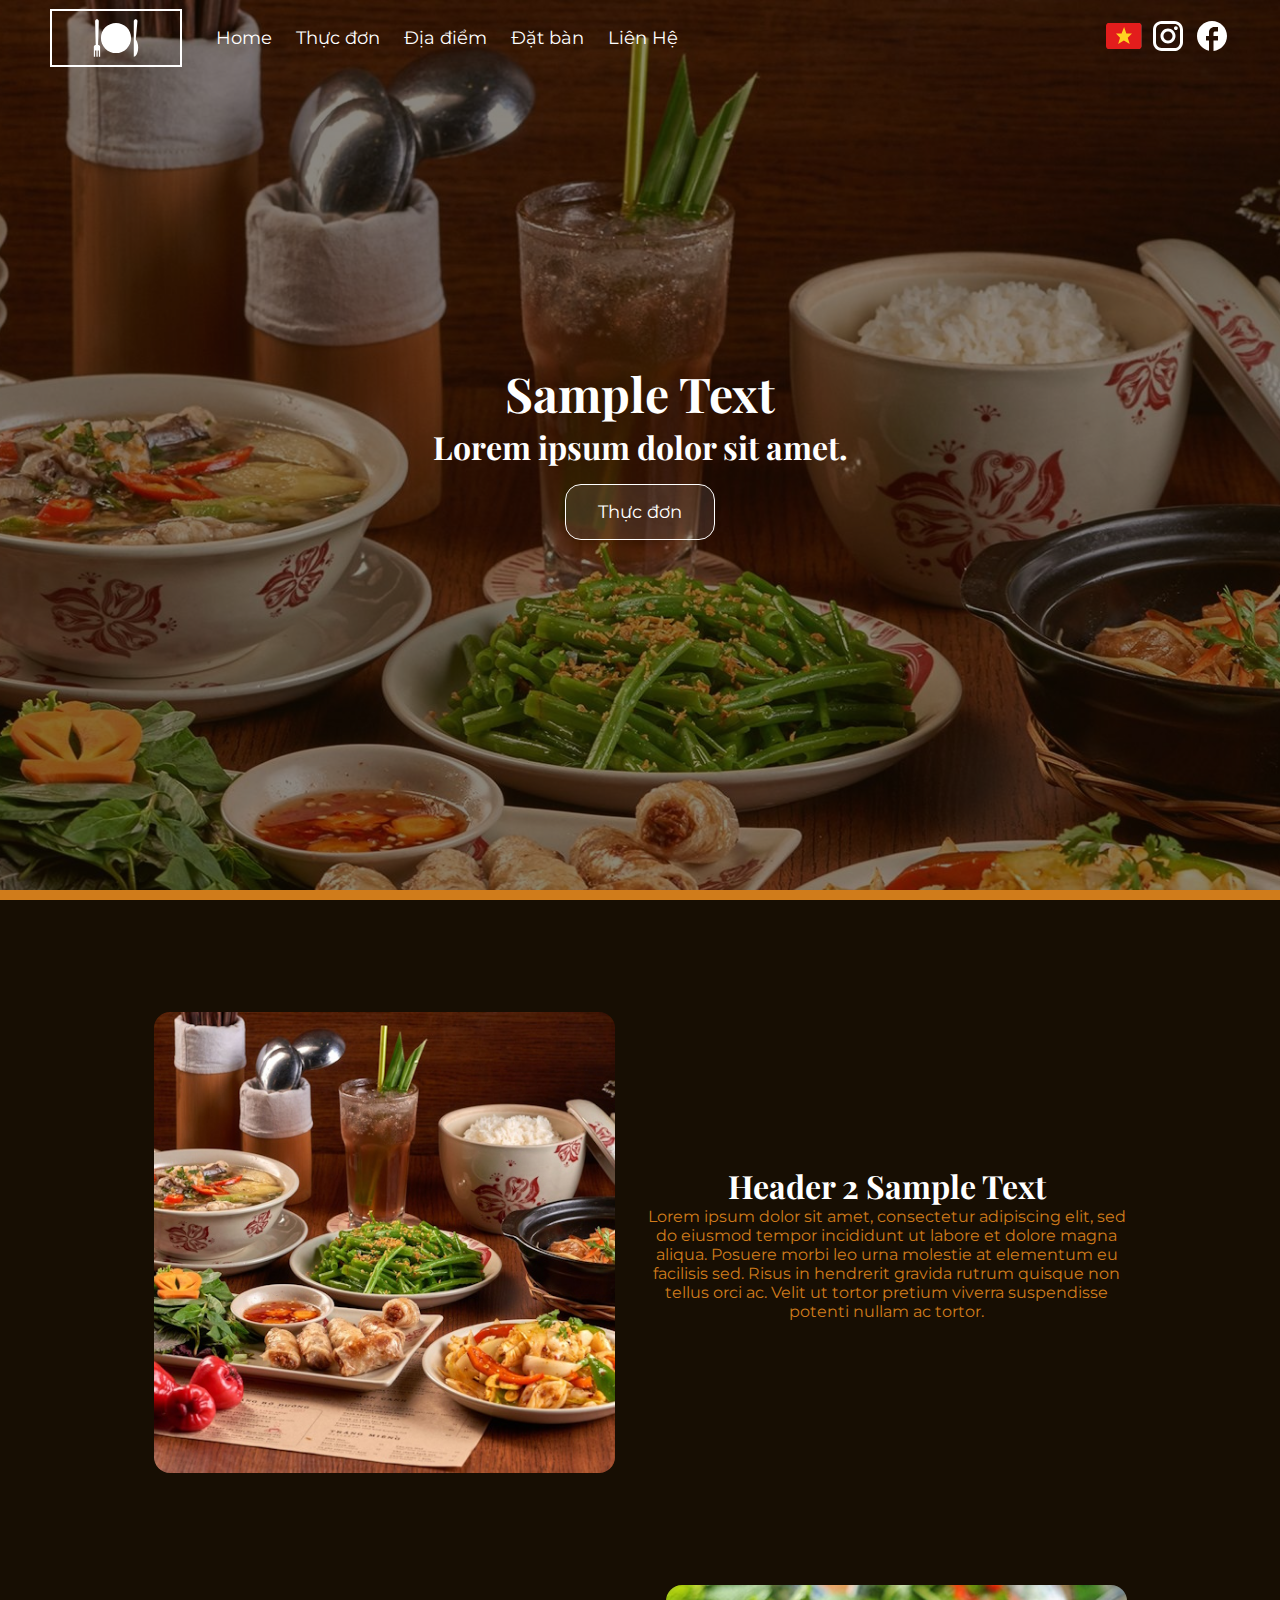
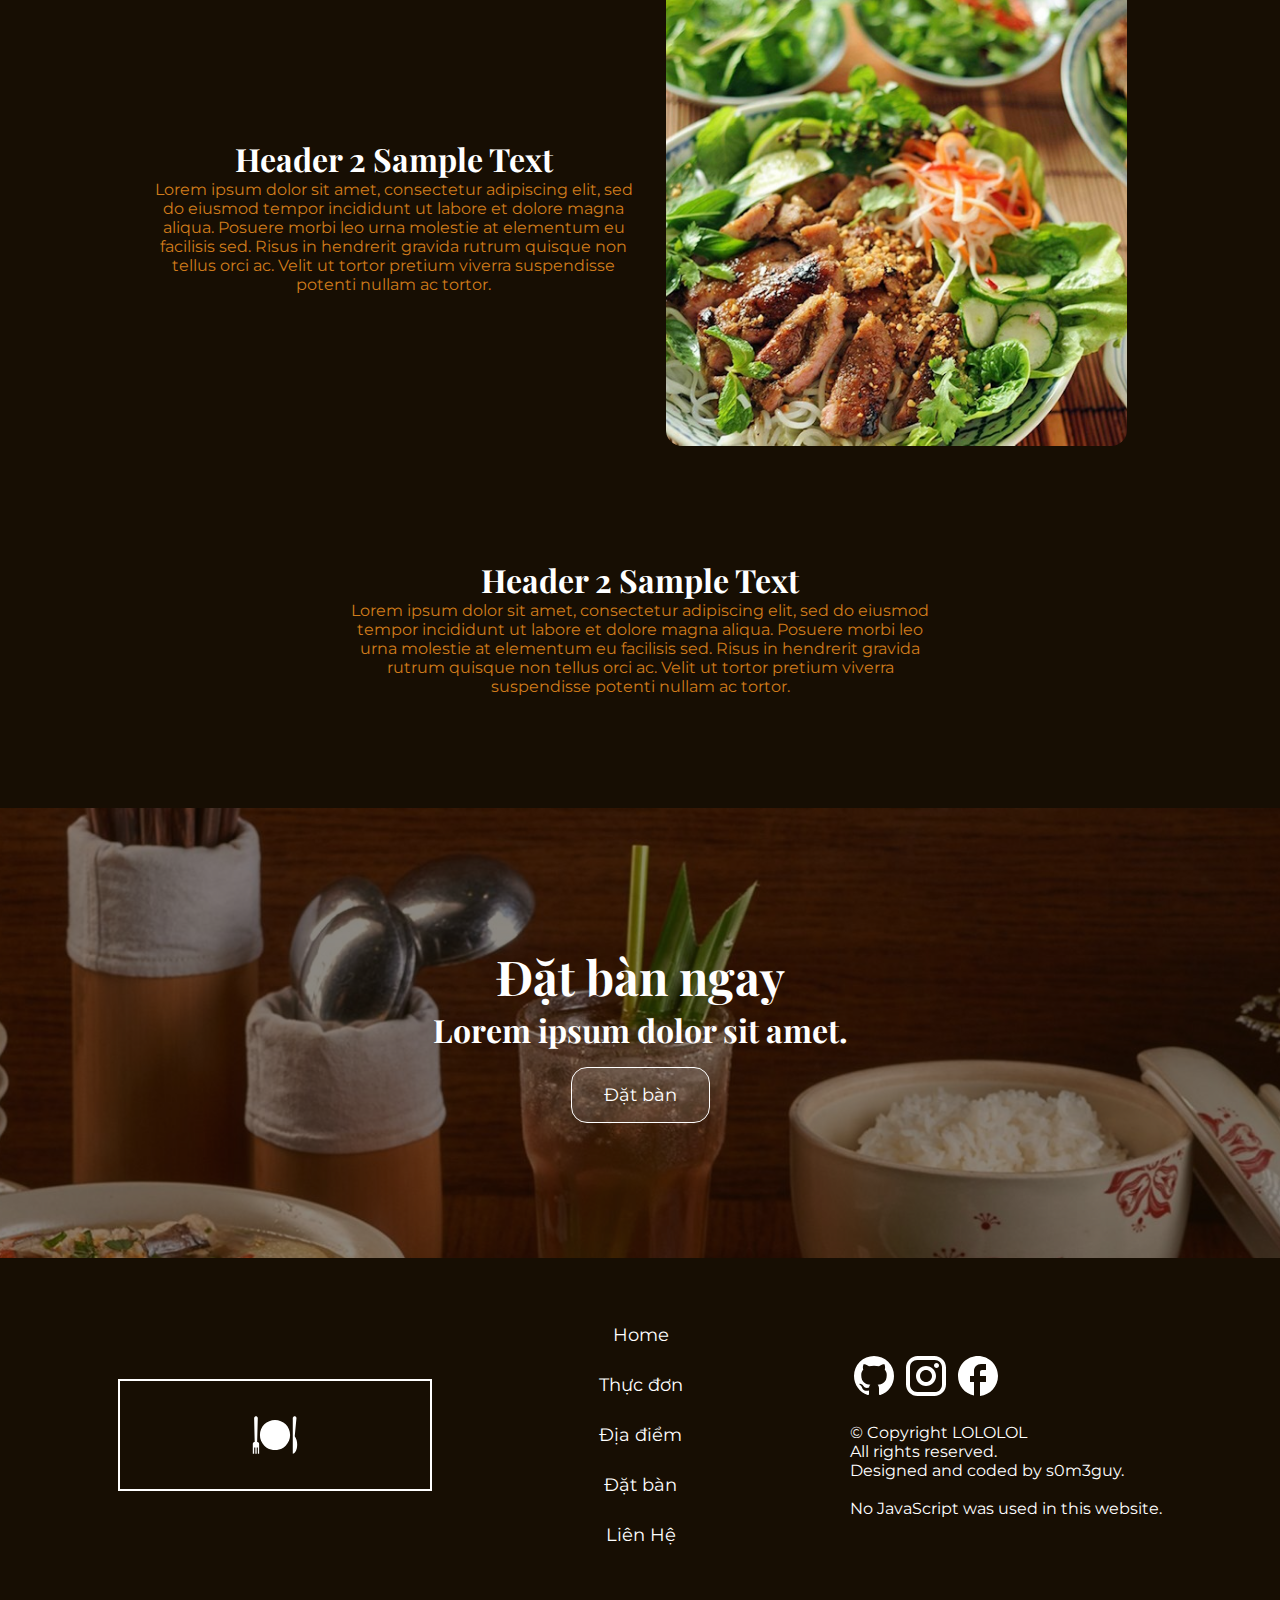
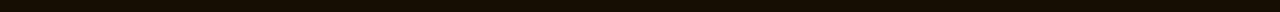
<file: main-vn.html>
<!DOCTYPE html>
<html lang="en">
<head>
	<meta charset="UTF-8">
	<title>Restaurant</title>
	<link rel="stylesheet" href="./css/style.css">
	<meta name="viewport" content="initial-scale=1, maximum-scale=1">
</head>
<body id="main">
<div class="wrapper">
	<header>
		<div class="banner">
			<img src="./img/banner.jpg" alt="">
		</div>
		<div class="banner-text">
			<div class="dialog">
				<h1>Sample Text</h1>
				<h2>Lorem ipsum dolor sit amet.</h2>
			</div>
			<a href="./menu-vn.html"><button><h4>Thực đơn</h4></button></a>
		</div>
		<div class="nav-bar">
			<div class="wrapper">
				<div class="dropdown-menu">
					<img class="dropdown-bars" src="./svg/dropdown-bars.svg" alt="">
					<ul>
						<li><a href="./main-vn.html"><h4>Home</h4></a></li>
						<li><a href="./menu-vn.html"><h4>Thực đơn</h4></a></li>
						<li><a href="./map-vn.html"><h4>Địa điểm</h4></a></li>
						<li><a href="./reservations-vn.html"><h4>Đặt bàn</h4></a></li>
						<li><a href="./contact-vn.html"><h4>Liên Hệ</h4></a></li>
					</ul>
				</div>
				<div class="left">
					<a href="./main-vn.html">
						<div class="logo">
							<img src="./svg/logo.svg" alt="">
						</div>
					</a>
					<div class="nav-btn">
						<ul>
							<li><a href="./main-vn.html"><h4>Home</h4></a></li>
							<li><a href="./menu-vn.html"><h4>Thực đơn</h4></a></li>
							<li><a href="./map-vn.html"><h4>Địa điểm</h4></a></li>
							<li><a href="./reservations-vn.html"><h4>Đặt bàn</h4></a></li>
							<li><a href="./contact-vn.html"><h4>Liên Hệ</h4></a></li>
						</ul>
					</div>
				</div>
				<div class="right">
					<a href="./main-en.html"><img class="flag" src="./svg/vn-flag.svg" alt=""></a>
					<a href="#"><img class="instagram" src="./svg/instagram.svg" alt=""></a>
					<a href="#"><img class="facebook" src="./svg/facebook.svg" alt=""></a>
				</div>
			</div>
		</div>
	</header>
	<article>
		<div class="section-top">
			<div class="food-1">
				<img src="./img/food-1.jpg" alt="">
			</div>
			<div class="dialog">
				<h2>Header 2 Sample Text</h2>
				<p>Lorem ipsum dolor sit amet, consectetur adipiscing elit, sed do eiusmod tempor incididunt ut labore et dolore magna aliqua. Posuere morbi leo urna molestie at elementum eu facilisis sed. Risus in hendrerit gravida rutrum quisque non tellus orci ac. Velit ut tortor pretium viverra suspendisse potenti nullam ac tortor.</p>
			</div>
		</div>
		<div class="section">
			<div class="dialog">
				<h2>Header 2 Sample Text</h2>
				<p>Lorem ipsum dolor sit amet, consectetur adipiscing elit, sed do eiusmod tempor incididunt ut labore et dolore magna aliqua. Posuere morbi leo urna molestie at elementum eu facilisis sed. Risus in hendrerit gravida rutrum quisque non tellus orci ac. Velit ut tortor pretium viverra suspendisse potenti nullam ac tortor.</p>
			</div>
			<div class="food-2">
				<img src="./img/food-2.jpg" alt="">
			</div>
		</div>
		<div class="section-bottom">
			<div class="dialog">
				<h2>Header 2 Sample Text</h2>
				<p>Lorem ipsum dolor sit amet, consectetur adipiscing elit, sed do eiusmod tempor incididunt ut labore et dolore magna aliqua. Posuere morbi leo urna molestie at elementum eu facilisis sed. Risus in hendrerit gravida rutrum quisque non tellus orci ac. Velit ut tortor pretium viverra suspendisse potenti nullam ac tortor.</p>
			</div>
		</div>
	</article>
</div>
		<div class="reservations">
			<div class="banner">
				<img src="./img/banner.jpg" alt="">
			</div>
			<div class="dialog-box">
				<div class="dialog">
					<h1>Đặt bàn ngay</h1>
					<h2>Lorem ipsum dolor sit amet.</h2>
				</div>
				<a href="./reservations-vn.html"><button><h4>Đặt bàn</h4></button></a>
			</div>
		</div>
	<footer>
		<div class="wrapper">
			<a href="./main-vn.html">
				<div class="logo-large">
					<img src="./svg/logo.svg" alt="">
				</div>
			</a>
			<div class="nav-btn">
				<ul>
					<li><a href="./main-vn.html"><h4>Home</h4></a></li>
					<li><a href="./menu-vn.html"><h4>Thực đơn</h4></a></li>
					<li><a href="./map-vn.html"><h4>Địa điểm</h4></a></li>
					<li><a href="./reservations-vn.html"><h4>Đặt bàn</h4></a></li>
					<li><a href="./contact-vn"><h4>Liên Hệ</h4></a></li>
				</ul>
			</div>
			<div class="description">
				<div class="social-media">
					<a href="https://github.com/s0m3sushi/restaurant"><img class="github" src="./svg/github.svg" alt=""></a>
					<a href="#"><img class="instagram" src="./svg/instagram.svg" alt=""></a>
					<a href="#"><img class="facebook" src="./svg/facebook.svg" alt=""></a>
				</div>
				<p>
					<br>
					© Copyright LOLOLOL<br>
					All rights reserved.<br>
					Designed and coded by s0m3guy.<br>
					<br>
					No JavaScript was used in this website.<br>
				</p>
			</div>
		</div>
	</footer>
</body>
</html>
</file>
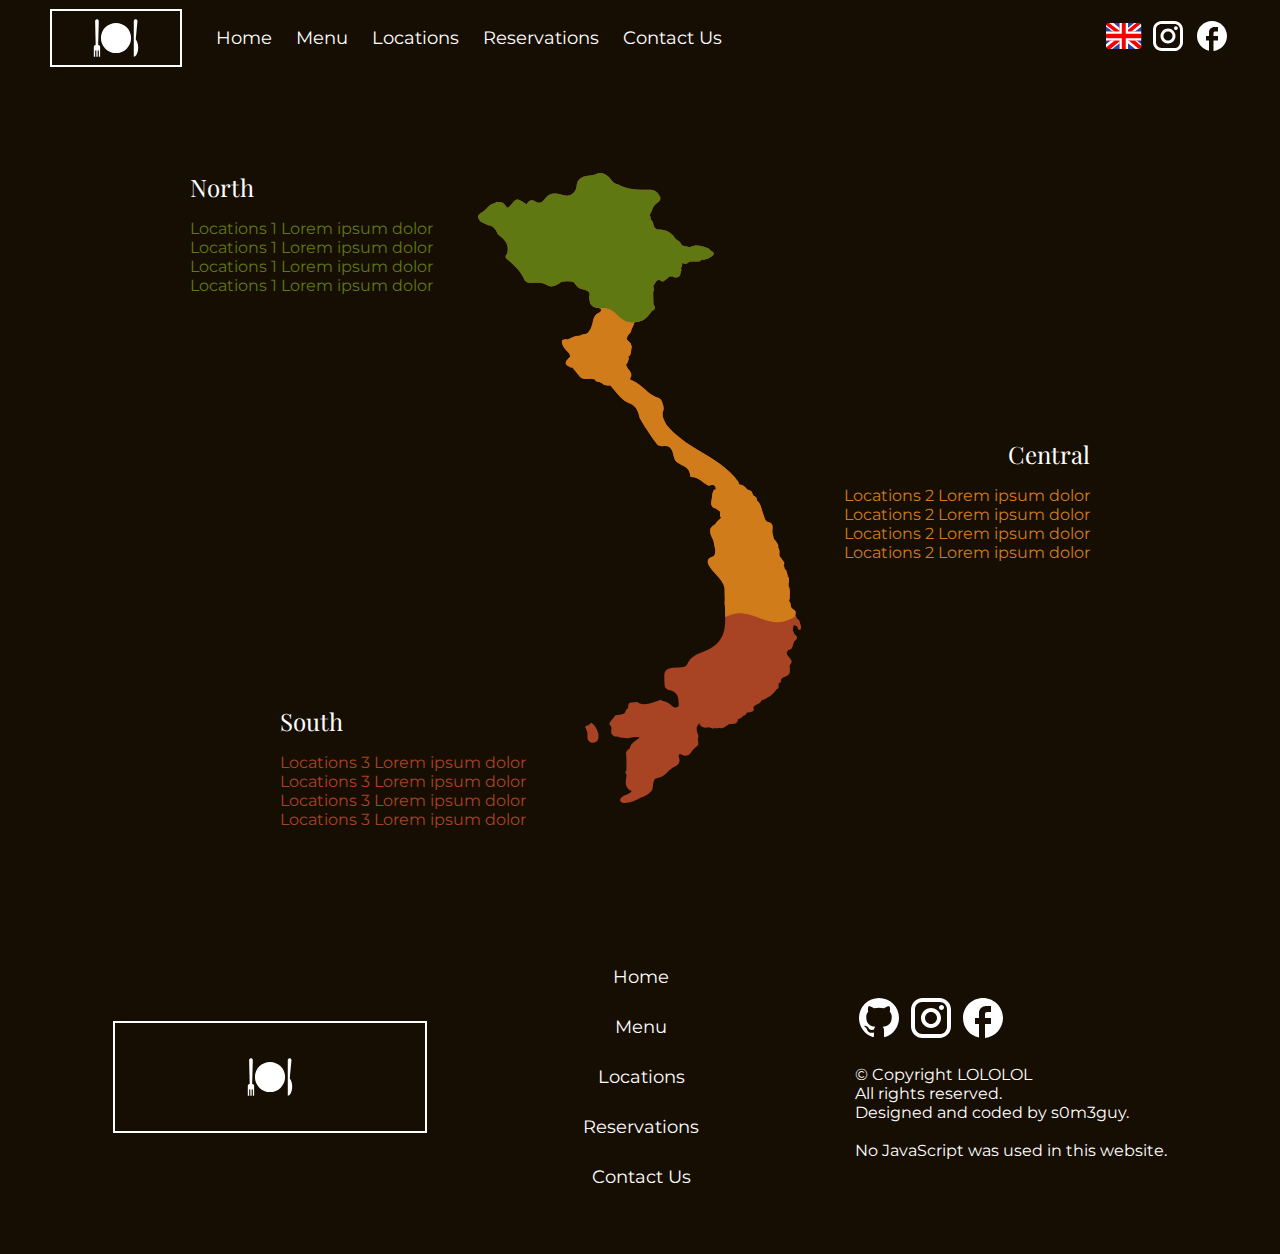
<file: map-en.html>
<!DOCTYPE html>
<html lang="en">
<head>
	<meta charset="UTF-8">
	<title>Map</title>
	<link rel="stylesheet" href="./css/style.css">
	<meta name="viewport" content="initial-scale=1, maximum-scale=1">
</head>
<body id="map">
<div class="wrapper">
	<header>
		<div class="nav-bar">
			<div class="wrapper">
				<div class="dropdown-menu">
					<img class="dropdown-bars" src="./svg/dropdown-bars.svg" alt="">
					<ul>
						<li><a href="./main-en.html"><h4>Home</h4></a></li>
						<li><a href="./menu-en.html"><h4>Menu</h4></a></li>
						<li><a href="./map-en.html"><h4>Locations</h4></a></li>
						<li><a href="./reservations-en.html"><h4>Reservations</h4></a></li>
						<li><a href="./contact-en.html"><h4>Contact Us</h4></a></li>
					</ul>
				</div>
				<div class="left">
					<a href="./main-en.html">
						<div class="logo">
							<img src="./svg/logo.svg" alt="">
						</div>
					</a>
					<div class="nav-btn">
						<ul>
							<li><a href="./main-en.html"><h4>Home</h4></a></li>
							<li><a href="./menu-en.html"><h4>Menu</h4></a></li>
							<li><a href="./map-en.html"><h4>Locations</h4></a></li>
							<li><a href="./reservations-en.html"><h4>Reservations</h4></a></li>
							<li><a href=".contact-en.html"><h4>Contact Us</h4></a></li>
						</ul>
					</div>
				</div>
				<div class="right">
					<a href="./map-vn.html"><img class="flag" src="./svg/gb-flag.svg" alt=""></a>
					<a href="#"><img class="instagram" src="./svg/instagram.svg" alt=""></a>
					<a href="#"><img class="facebook" src="./svg/facebook.svg" alt=""></a>
				</div>
			</div>
		</div>
	</header>
	<article>
		<div class="country-map">
			<img src="./svg/vn-country.svg" alt="">
		</div>
		<div class="wrapper">
			<div class="section-top">
				<h3>North</h3>
				<div class="address">
					<ul>
						<li>Locations 1 Lorem ipsum dolor</li>
						<li>Locations 1 Lorem ipsum dolor</li>
						<li>Locations 1 Lorem ipsum dolor</li>
						<li>Locations 1 Lorem ipsum dolor</li>
					</ul>
				</div>
			</div>
			<div class="section">
				<h3>Central</h3>
				<div class="address">
					<ul>
						<li>Locations 2 Lorem ipsum dolor</li>
						<li>Locations 2 Lorem ipsum dolor</li>
						<li>Locations 2 Lorem ipsum dolor</li>
						<li>Locations 2 Lorem ipsum dolor</li>
					</ul>
				</div>
			</div>
			<div class="section-bottom">
				<h3>South</h3>
				<div class="address">
					<ul>
						<li>Locations 3 Lorem ipsum dolor</li>
						<li>Locations 3 Lorem ipsum dolor</li>
						<li>Locations 3 Lorem ipsum dolor</li>
						<li>Locations 3 Lorem ipsum dolor</li>
					</ul>
				</div>
			</div>
		</div>
	</article>
</div>
	<footer>
		<div class="wrapper">
			<a href="./main-en.html">
				<div class="logo-large">
					<img src="./svg/logo.svg" alt="">
				</div>
			</a>
			<div class="nav-btn">
				<ul>
					<li><a href="./main-en.html"><h4>Home</h4></a></li>
					<li><a href="./menu-en.html"><h4>Menu</h4></a></li>
					<li><a href="./map-en.html"><h4>Locations</h4></a></li>
					<li><a href="./reservations-en.html"><h4>Reservations</h4></a></li>
					<li><a href="./contact-en.html"><h4>Contact Us</h4></a></li>
				</ul>
			</div>
			<div class="description">
				<div class="social-media">
					<a href="https://github.com/s0m3sushi/restaurant"><img class="github" src="./svg/github.svg" alt=""></a>
					<a href="#"><img class="instagram" src="./svg/instagram.svg" alt=""></a>
					<a href="#"><img class="facebook" src="./svg/facebook.svg" alt=""></a>
				</div>
				<p>
					<br>
					© Copyright LOLOLOL<br>
					All rights reserved.<br>
					Designed and coded by s0m3guy.<br>
					<br>
					No JavaScript was used in this website.<br>
				</p>
			</div>
		</div>
	</footer>
</body>
</html>
</file>
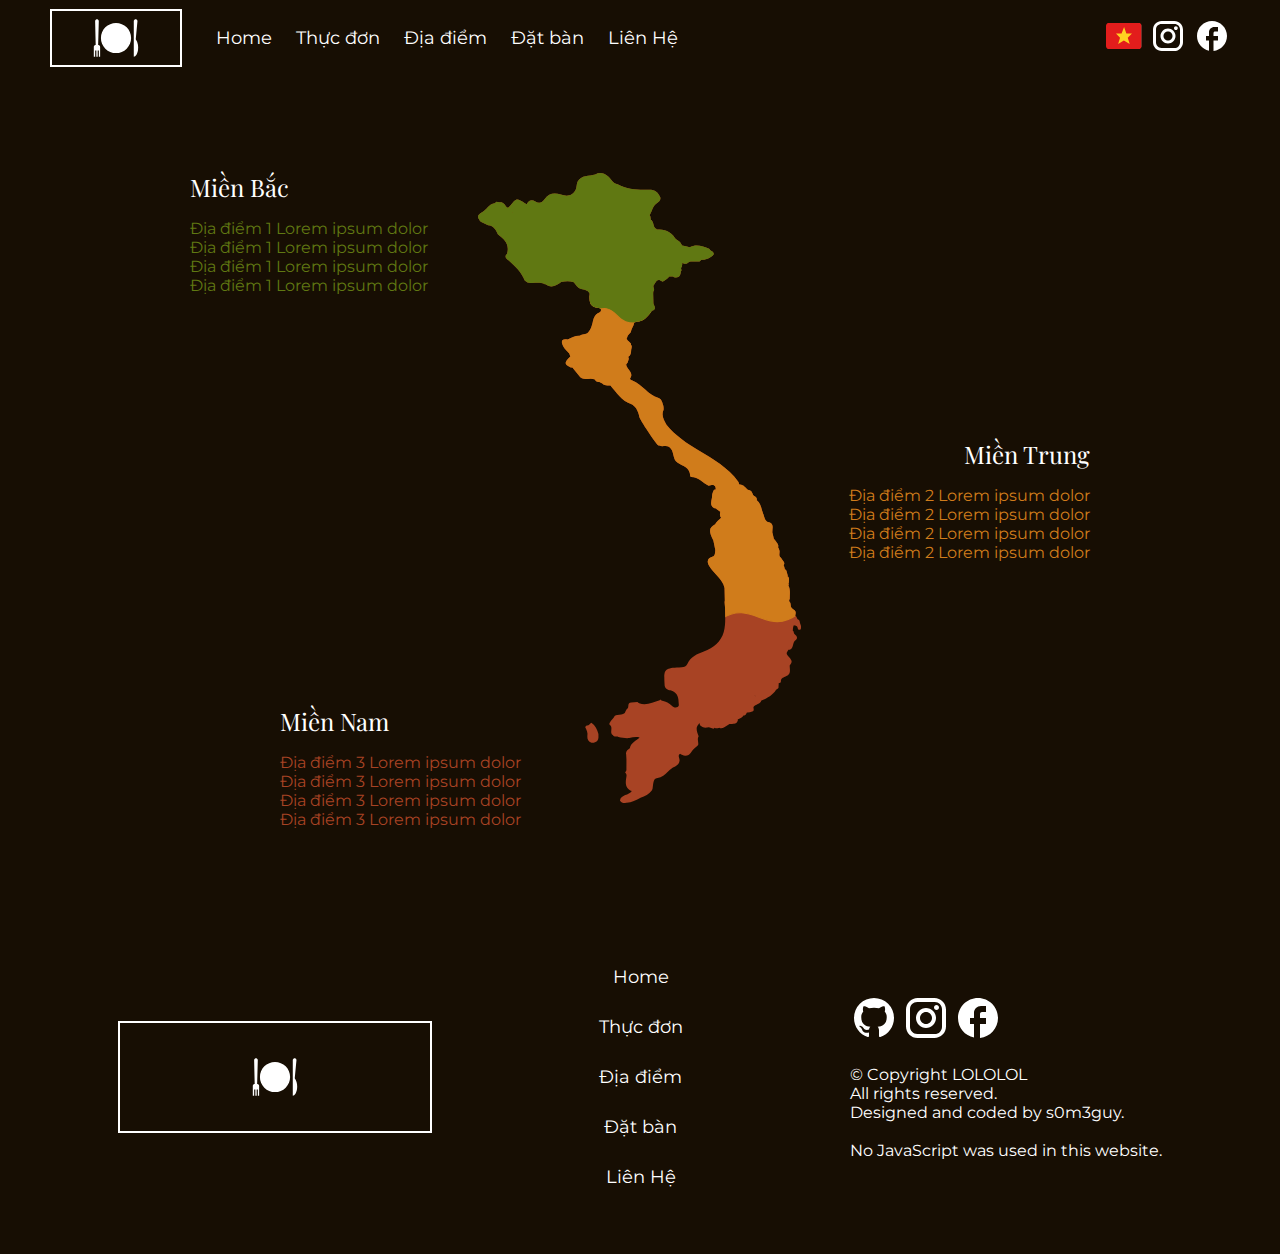
<file: map-vn.html>
<!DOCTYPE html>
<html lang="en">
<head>
	<meta charset="UTF-8">
	<title>Địa điểm</title>
	<link rel="stylesheet" href="./css/style.css">
	<meta name="viewport" content="initial-scale=1, maximum-scale=1">
</head>
<body id="map">
<div class="wrapper">
	<header>
		<div class="nav-bar">
			<div class="wrapper">
				<div class="dropdown-menu">
					<img class="dropdown-bars" src="./svg/dropdown-bars.svg" alt="">
					<ul>
						<li><a href="./index.html"><h4>Home</h4></a></li>
						<li><a href="./menu-vn.html"><h4>Thực đơn</h4></a></li>
						<li><a href="./map-vn.html"><h4>Địa điểm</h4></a></li>
						<li><a href="./reservations-vn.html"><h4>Đặt bàn</h4></a></li>
						<li><a href="./contact-vn.html"><h4>Liên Hệ</h4></a></li>
					</ul>
				</div>
				<div class="left">
					<a href="./index.html">
						<div class="logo">
							<img src="./svg/logo.svg" alt="">
						</div>
					</a>
					<div class="nav-btn">
						<ul>
							<li><a href="./index.html"><h4>Home</h4></a></li>
							<li><a href="./menu-vn.html"><h4>Thực đơn</h4></a></li>
							<li><a href="./map-vn.html"><h4>Địa điểm</h4></a></li>
							<li><a href="./reservations-vn.html"><h4>Đặt bàn</h4></a></li>
							<li><a href=".contact-vn.html"><h4>Liên Hệ</h4></a></li>
						</ul>
					</div>
				</div>
				<div class="right">
					<a href="./map-en.html"><img class="flag" src="./svg/vn-flag.svg" alt=""></a>
					<a href="#"><img class="instagram" src="./svg/instagram.svg" alt=""></a>
					<a href="#"><img class="facebook" src="./svg/facebook.svg" alt=""></a>
				</div>
			</div>
		</div>
	</header>
	<article>
		<div class="country-map">
			<img src="./svg/vn-country.svg" alt="">
		</div>
		<div class="wrapper">
			<div class="section-top">
				<h3>Miền Bắc</h3>
				<div class="address">
					<ul>
						<li>Địa điểm 1 Lorem ipsum dolor</li>
						<li>Địa điểm 1 Lorem ipsum dolor</li>
						<li>Địa điểm 1 Lorem ipsum dolor</li>
						<li>Địa điểm 1 Lorem ipsum dolor</li>
					</ul>
				</div>
			</div>
			<div class="section">
				<h3>Miền Trung</h3>
				<div class="address">
					<ul>
						<li>Địa điểm 2 Lorem ipsum dolor</li>
						<li>Địa điểm 2 Lorem ipsum dolor</li>
						<li>Địa điểm 2 Lorem ipsum dolor</li>
						<li>Địa điểm 2 Lorem ipsum dolor</li>
					</ul>
				</div>
			</div>
			<div class="section-bottom">
				<h3>Miền Nam</h3>
				<div class="address">
					<ul>
						<li>Địa điểm 3 Lorem ipsum dolor</li>
						<li>Địa điểm 3 Lorem ipsum dolor</li>
						<li>Địa điểm 3 Lorem ipsum dolor</li>
						<li>Địa điểm 3 Lorem ipsum dolor</li>
					</ul>
				</div>
			</div>
		</div>
	</article>
</div>
	<footer>
		<div class="wrapper">
			<a href="./index.html">
				<div class="logo-large">
					<img src="./svg/logo.svg" alt="">
				</div>
			</a>
			<div class="nav-btn">
				<ul>
					<li><a href="./index.html"><h4>Home</h4></a></li>
					<li><a href="./menu-vn.html"><h4>Thực đơn</h4></a></li>
					<li><a href="./map-vn.html"><h4>Địa điểm</h4></a></li>
					<li><a href="./reservations-vn.html"><h4>Đặt bàn</h4></a></li>
					<li><a href="./contact-vn.html"><h4>Liên Hệ</h4></a></li>
				</ul>
			</div>
			<div class="description">
				<div class="social-media">
					<a href="https://github.com/s0m3sushi/restaurant"><img class="github" src="./svg/github.svg" alt=""></a>
					<a href="#"><img class="instagram" src="./svg/instagram.svg" alt=""></a>
					<a href="#"><img class="facebook" src="./svg/facebook.svg" alt=""></a>
				</div>
				<p>
					<br>
					© Copyright LOLOLOL<br>
					All rights reserved.<br>
					Designed and coded by s0m3guy.<br>
					<br>
					No JavaScript was used in this website.<br>
				</p>
			</div>
		</div>
	</footer>
</body>
</html>
</file>
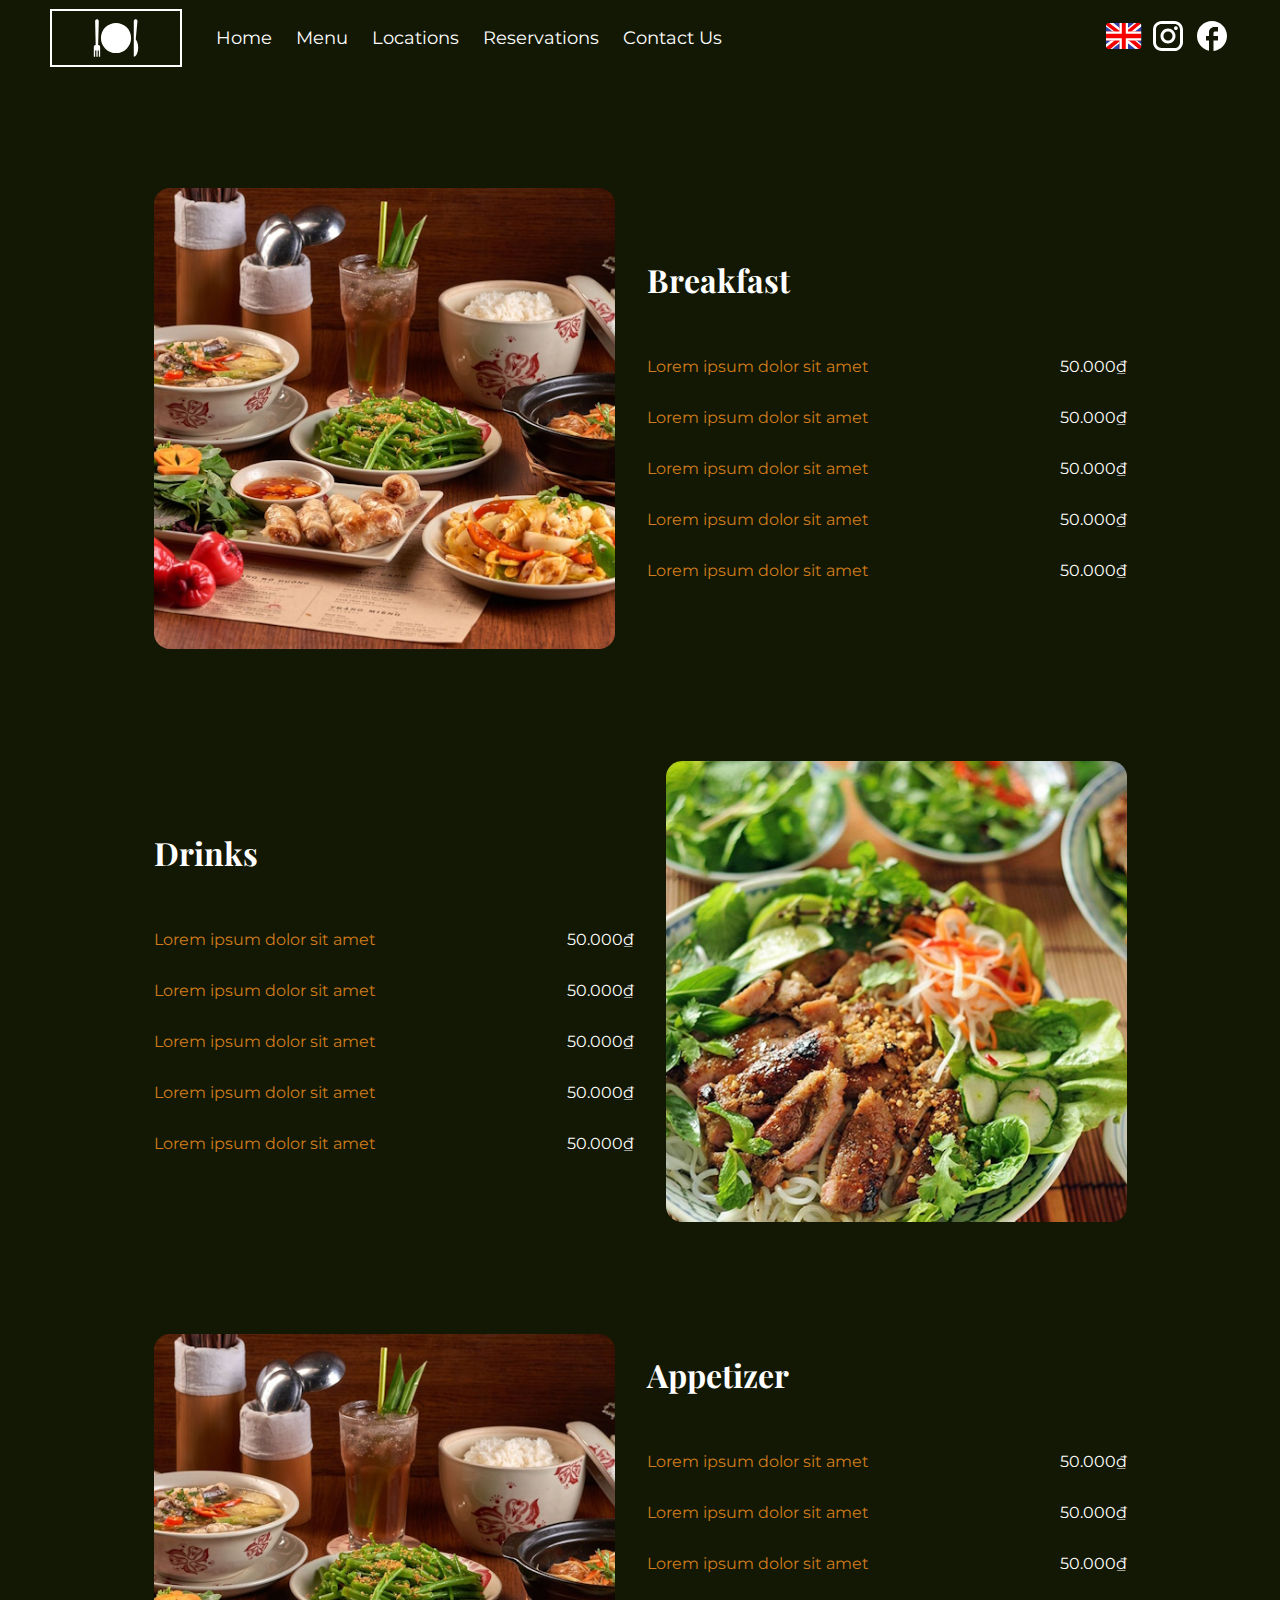
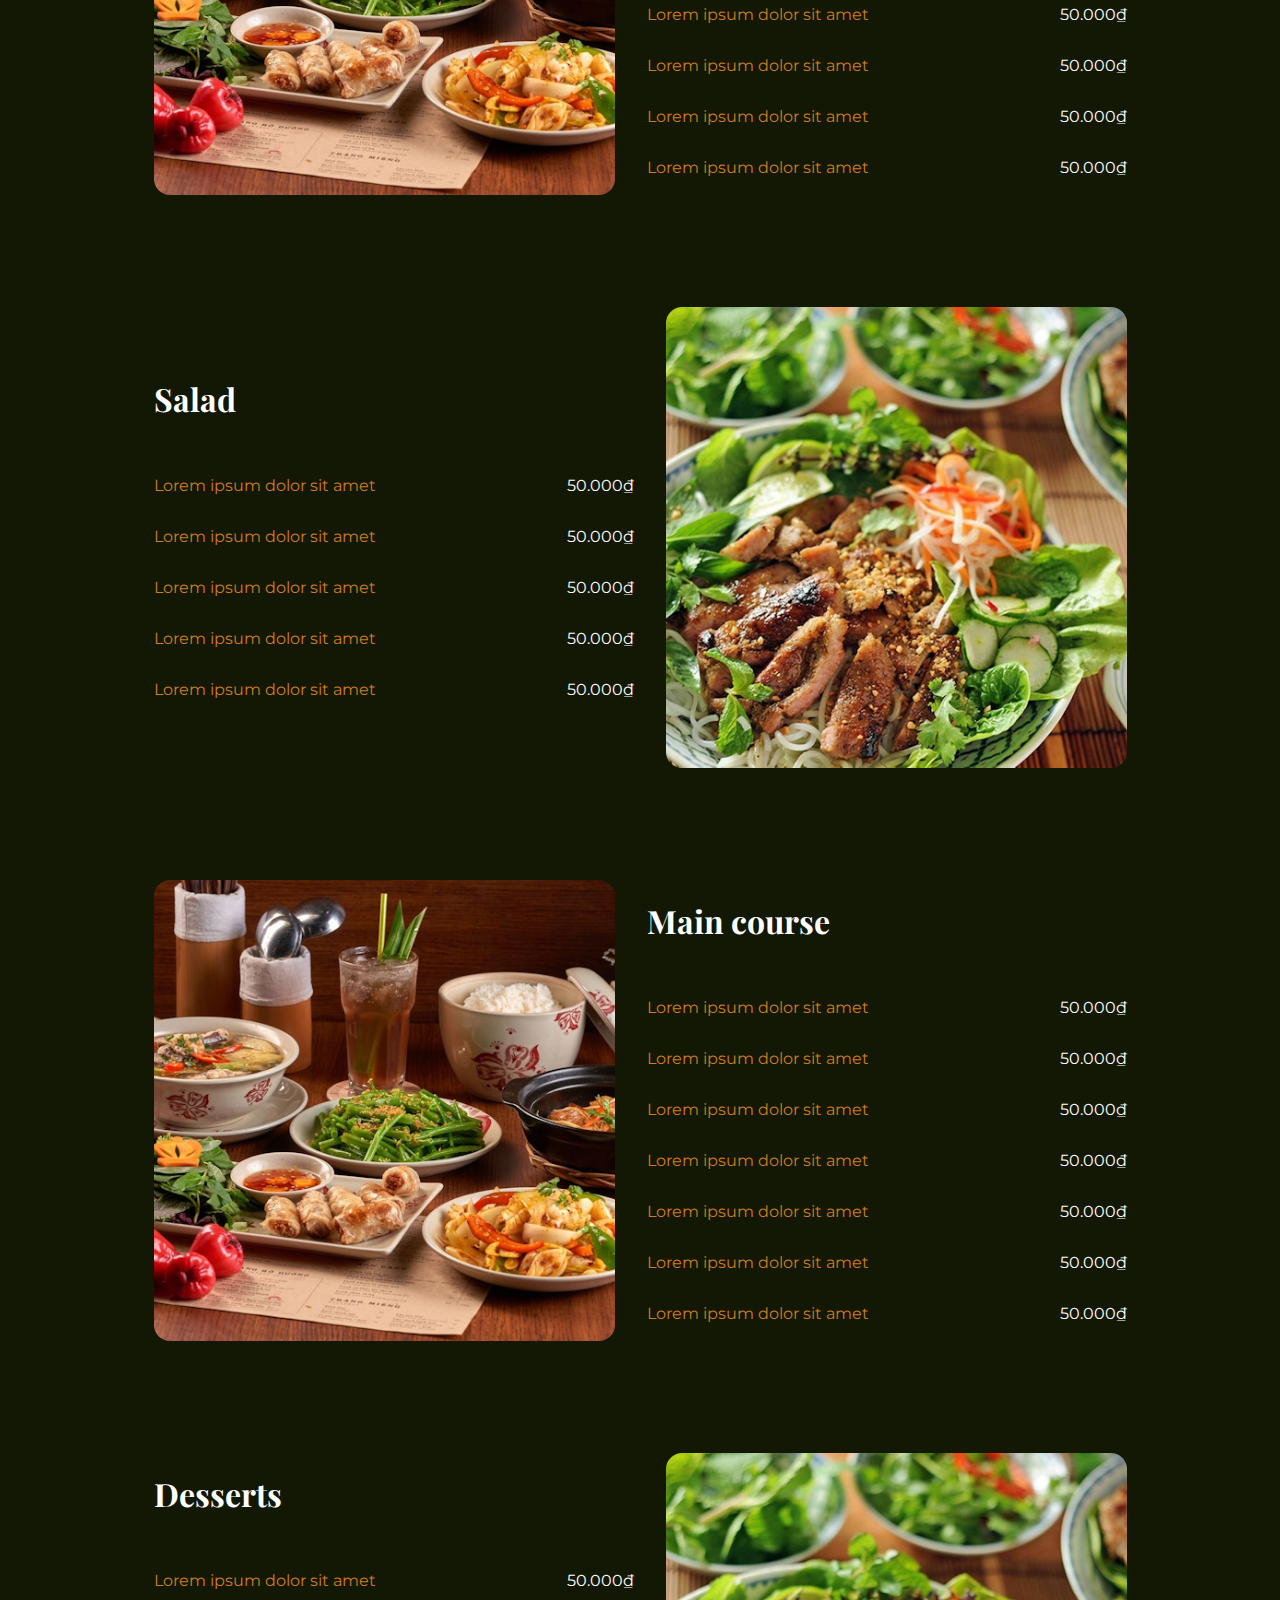
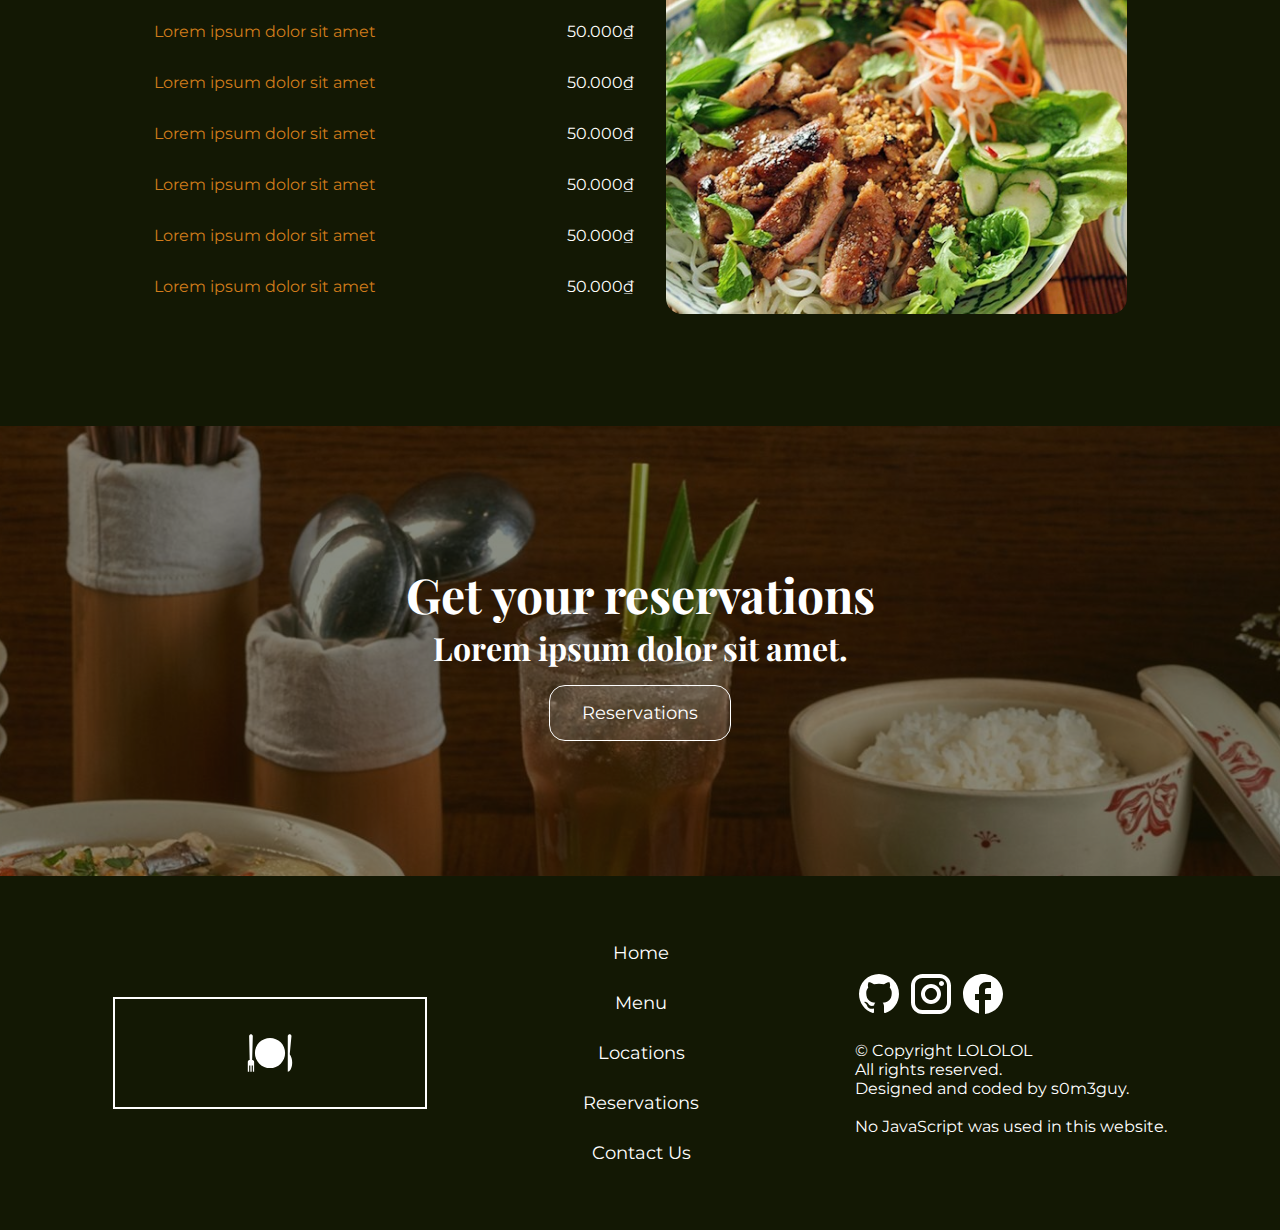
<file: menu-en.html>
<!DOCTYPE html>
<html lang="en">
<head>
	<meta charset="UTF-8">
	<title>Menu</title>
	<link rel="stylesheet" href="./css/style.css">
	<meta name="viewport" content="initial-scale=1, maximum-scale=1">
</head>
<body id="menu">
<div class="wrapper">
	<header>
		<div class="nav-bar">
			<div class="wrapper">
				<div class="dropdown-menu">
					<img class="dropdown-bars" src="./svg/dropdown-bars.svg" alt="">
					<ul>
						<li><a href="./main-en.html"><h4>Home</h4></a></li>
						<li><a href="./menu-en.html"><h4>Menu</h4></a></li>
						<li><a href="./map-en.html"><h4>Locations</h4></a></li>
						<li><a href="./reservations-en.html"><h4>Reservations</h4></a></li>
						<li><a href="./contact-en.html"><h4>Contact Us</h4></a></li>
					</ul>
				</div>
				<div class="left">
					<a href="./main-en.html">
						<div class="logo">
							<img src="./svg/logo.svg" alt="">
						</div>
					</a>
					<div class="nav-btn">
						<ul>
							<li><a href="./main-en.html"><h4>Home</h4></a></li>
							<li><a href="./menu-en.html"><h4>Menu</h4></a></li>
							<li><a href="./map-en.html"><h4>Locations</h4></a></li>
							<li><a href="./reservations-en.html"><h4>Reservations</h4></a></li>
							<li><a href="./contact-en.html"><h4>Contact Us</h4></a></li>
						</ul>
					</div>
				</div>
				<div class="right">
					<a href="./menu-vn.html"><img class="flag" src="./svg/gb-flag.svg" alt=""></a>
					<a href="#"><img class="instagram" src="./svg/instagram.svg" alt=""></a>
					<a href="#"><img class="facebook" src="./svg/facebook.svg" alt=""></a>
				</div>
			</div>
		</div>
	</header>
	<article>
		<div class="section-top">
			<div class="food-1">
				<img src="./img/food-1.jpg" alt="">
			</div>
			<div class="dialog">
				<h2>Breakfast</h2>
				<div class="price">
					<ul class="left">
						<li>Lorem ipsum dolor sit amet</li>
						<li>Lorem ipsum dolor sit amet</li>
						<li>Lorem ipsum dolor sit amet</li>
						<li>Lorem ipsum dolor sit amet</li>
						<li>Lorem ipsum dolor sit amet</li>
					</ul>
					<ul class="right">
						<li>50.000₫</li>
						<li>50.000₫</li>
						<li>50.000₫</li>
						<li>50.000₫</li>
						<li>50.000₫</li>
					</ul>
				</div>
			</div>
		</div>
		<div class="section">
			<div class="dialog">
				<h2>Drinks</h2>
				<div class="price">
					<ul class="left">
						<li>Lorem ipsum dolor sit amet</li>
						<li>Lorem ipsum dolor sit amet</li>
						<li>Lorem ipsum dolor sit amet</li>
						<li>Lorem ipsum dolor sit amet</li>
						<li>Lorem ipsum dolor sit amet</li>
					</ul>
					<ul class="right">
						<li>50.000₫</li>
						<li>50.000₫</li>
						<li>50.000₫</li>
						<li>50.000₫</li>
						<li>50.000₫</li>
					</ul>
				</div>
			</div>
			<div class="food-2">
				<img src="./img/food-2.jpg" alt="">
			</div>
		</div>
		<div class="section">
			<div class="food-1">
				<img src="./img/food-1.jpg" alt="">
			</div>
			<div class="dialog">
				<h2>Appetizer</h2>
				<div class="price">
					<ul class="left">
						<li>Lorem ipsum dolor sit amet</li>
						<li>Lorem ipsum dolor sit amet</li>
						<li>Lorem ipsum dolor sit amet</li>
						<li>Lorem ipsum dolor sit amet</li>
						<li>Lorem ipsum dolor sit amet</li>
						<li>Lorem ipsum dolor sit amet</li>
						<li>Lorem ipsum dolor sit amet</li>
					</ul>
					<ul class="right">
						<li>50.000₫</li>
						<li>50.000₫</li>
						<li>50.000₫</li>
						<li>50.000₫</li>
						<li>50.000₫</li>
						<li>50.000₫</li>
						<li>50.000₫</li>
					</ul>
				</div>
			</div>
		</div>
		<div class="section">
			<div class="dialog">
				<h2>Salad</h2>
				<div class="price">
					<ul class="left">
						<li>Lorem ipsum dolor sit amet</li>
						<li>Lorem ipsum dolor sit amet</li>
						<li>Lorem ipsum dolor sit amet</li>
						<li>Lorem ipsum dolor sit amet</li>
						<li>Lorem ipsum dolor sit amet</li>
					</ul>
					<ul class="right">
						<li>50.000₫</li>
						<li>50.000₫</li>
						<li>50.000₫</li>
						<li>50.000₫</li>
						<li>50.000₫</li>
					</ul>
				</div>
			</div>
			<div class="food-2">
				<img src="./img/food-2.jpg" alt="">
			</div>
		</div>
		<div class="section">
			<div class="food-1">
				<img src="./img/food-1.jpg" alt="">
			</div>
			<div class="dialog">
				<h2>Main course</h2>
				<div class="price">
					<ul class="left">
						<li>Lorem ipsum dolor sit amet</li>
						<li>Lorem ipsum dolor sit amet</li>
						<li>Lorem ipsum dolor sit amet</li>
						<li>Lorem ipsum dolor sit amet</li>
						<li>Lorem ipsum dolor sit amet</li>
						<li>Lorem ipsum dolor sit amet</li>
						<li>Lorem ipsum dolor sit amet</li>
					</ul>
					<ul class="right">
						<li>50.000₫</li>
						<li>50.000₫</li>
						<li>50.000₫</li>
						<li>50.000₫</li>
						<li>50.000₫</li>
						<li>50.000₫</li>
						<li>50.000₫</li>
					</ul>
				</div>
			</div>
		</div>
		<div class="section-bottom">
			<div class="dialog">
				<h2>Desserts</h2>
				<div class="price">
					<ul class="left">
						<li>Lorem ipsum dolor sit amet</li>
						<li>Lorem ipsum dolor sit amet</li>
						<li>Lorem ipsum dolor sit amet</li>
						<li>Lorem ipsum dolor sit amet</li>
						<li>Lorem ipsum dolor sit amet</li>
						<li>Lorem ipsum dolor sit amet</li>
						<li>Lorem ipsum dolor sit amet</li>
					</ul>
					<ul class="right">
						<li>50.000₫</li>
						<li>50.000₫</li>
						<li>50.000₫</li>
						<li>50.000₫</li>
						<li>50.000₫</li>
						<li>50.000₫</li>
						<li>50.000₫</li>
					</ul>
				</div>
			</div>
			<div class="food-2">
				<img src="./img/food-2.jpg" alt="">
			</div>
		</div>
	</article>
</div>
		<div class="reservations">
			<div class="banner">
				<img src="./img/banner.jpg" alt="">
			</div>
			<div class="dialog-box">
				<div class="dialog">
					<h1>Get your reservations</h1>
					<h2>Lorem ipsum dolor sit amet.</h2>
				</div>
				<a href="./reservations-en.html"><button><h4>Reservations</h4></button></a>
			</div>
		</div>
	<footer>
		<div class="wrapper">
			<a href="./main-en.html">
				<div class="logo-large">
					<img src="./svg/logo.svg" alt="">
				</div>
			</a>
			<div class="nav-btn">
				<ul>
					<li><a href="./main-en.html"><h4>Home</h4></a></li>
					<li><a href="./menu-en.html"><h4>Menu</h4></a></li>
					<li><a href="./map-en.html"><h4>Locations</h4></a></li>
					<li><a href="./reservations-en.html"><h4>Reservations</h4></a></li>
					<li><a href="./contact-en.html"><h4>Contact Us</h4></a></li>
				</ul>
			</div>
			<div class="description">
				<div class="social-media">
					<a href="https://github.com/s0m3sushi/restaurant"><img class="github" src="./svg/github.svg" alt=""></a>
					<a href="#"><img class="instagram" src="./svg/instagram.svg" alt=""></a>
					<a href="#"><img class="facebook" src="./svg/facebook.svg" alt=""></a>
				</div>
				<p>
					<br>
					© Copyright LOLOLOL<br>
					All rights reserved.<br>
					Designed and coded by s0m3guy.<br>
					<br>
					No JavaScript was used in this website.<br>
				</p>
			</div>
		</div>
	</footer>
</body>
</html>
</file>
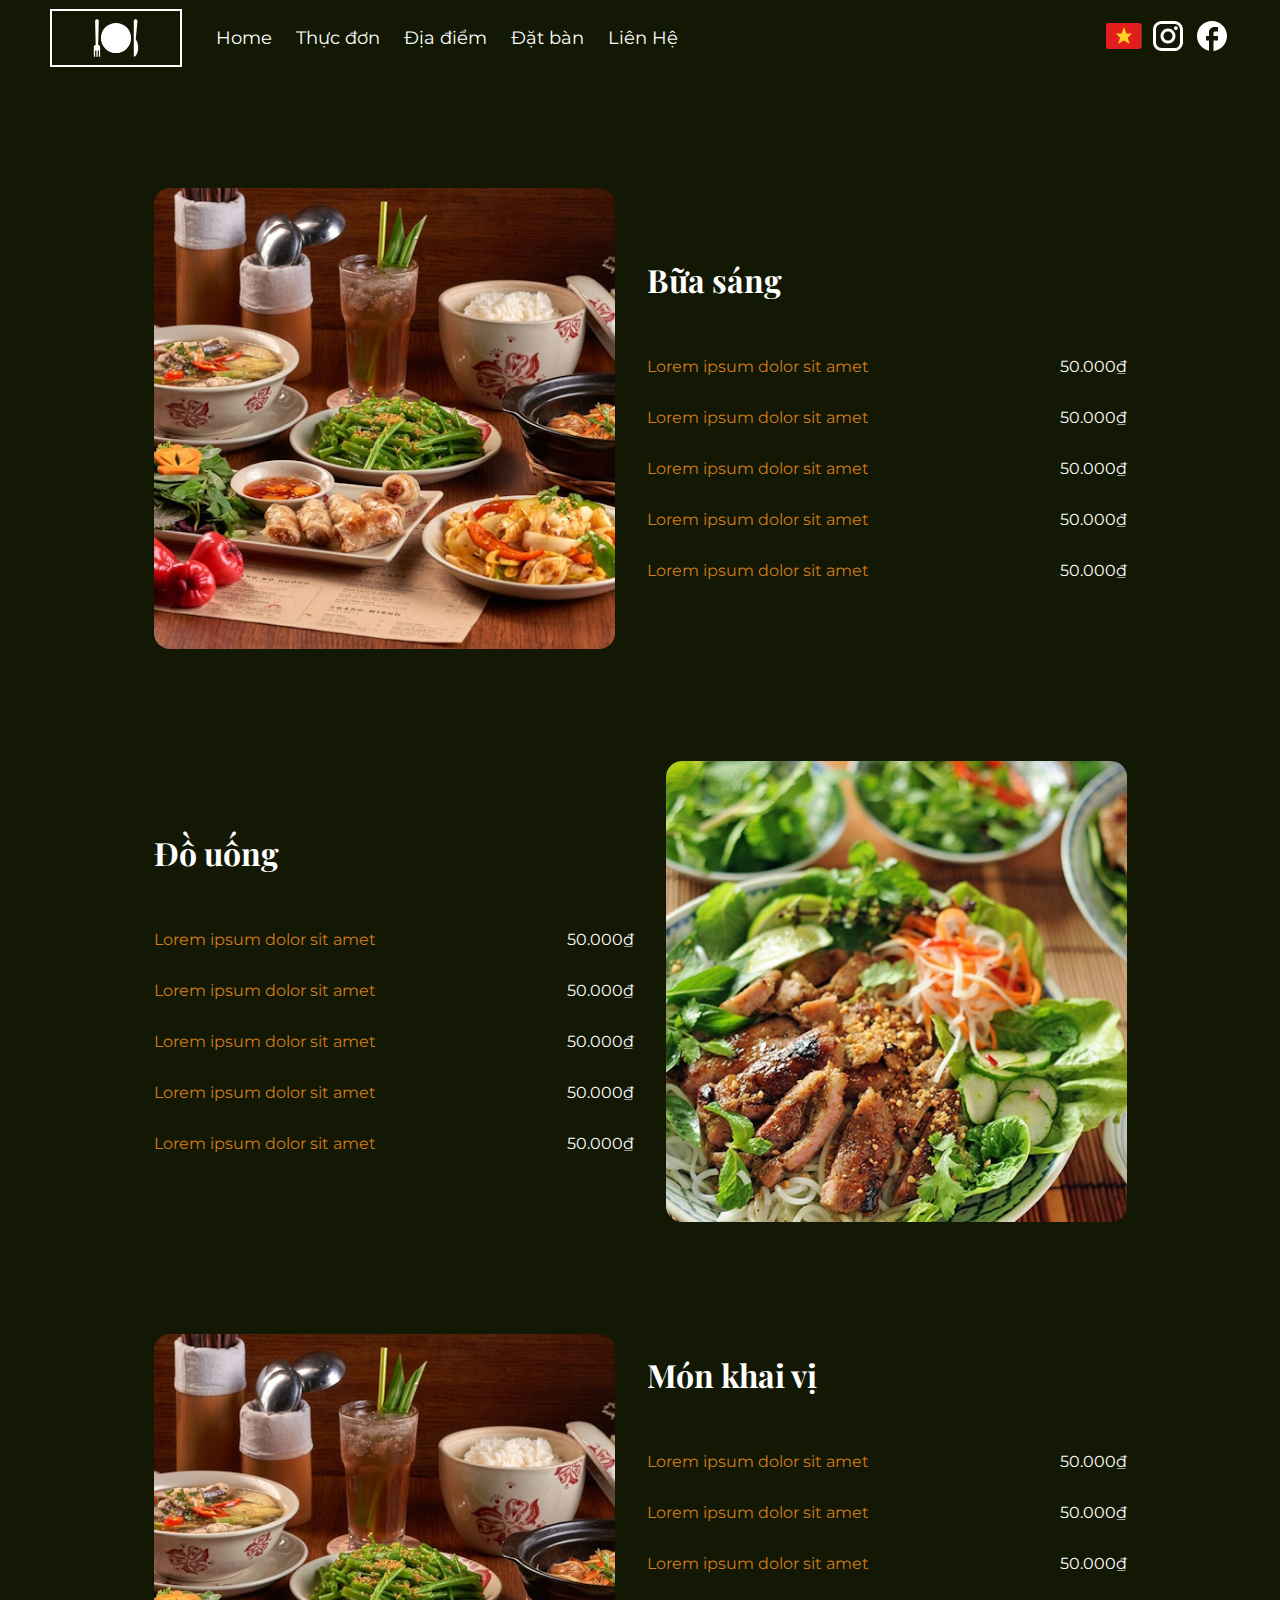
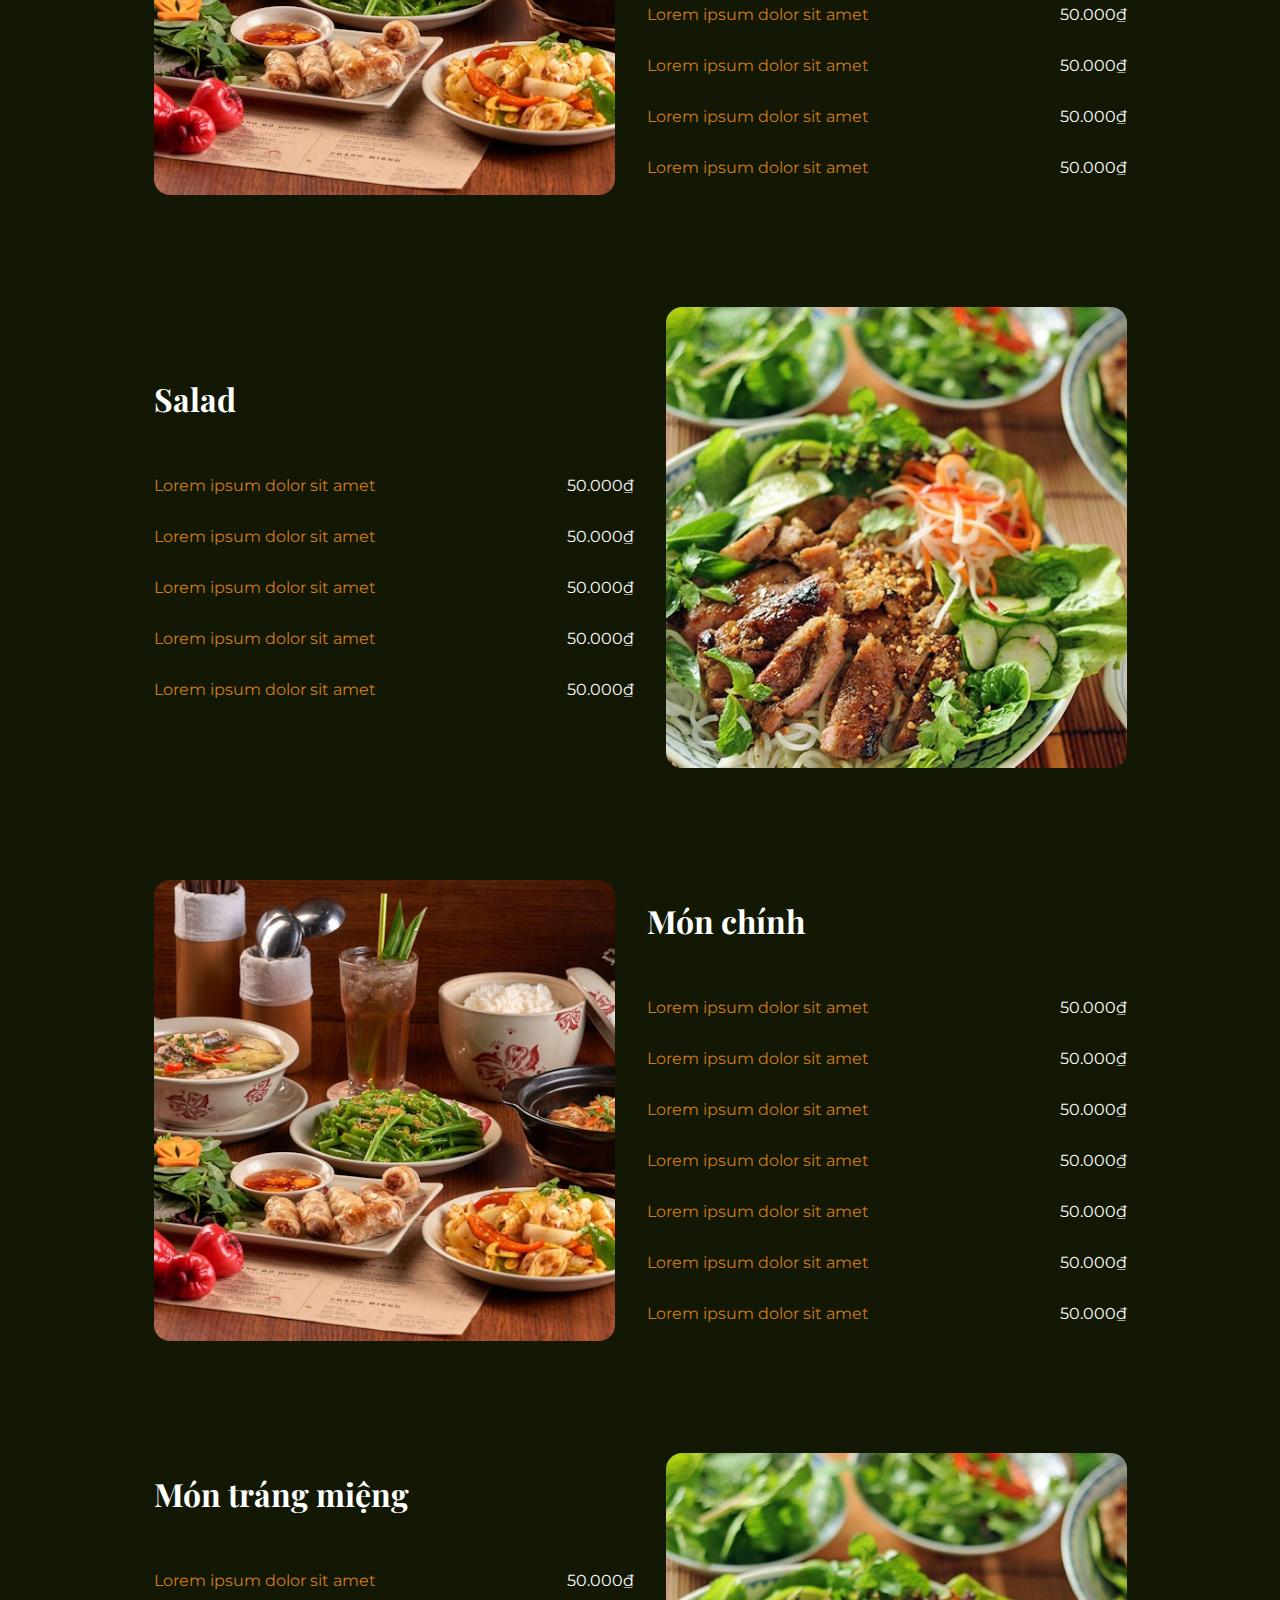
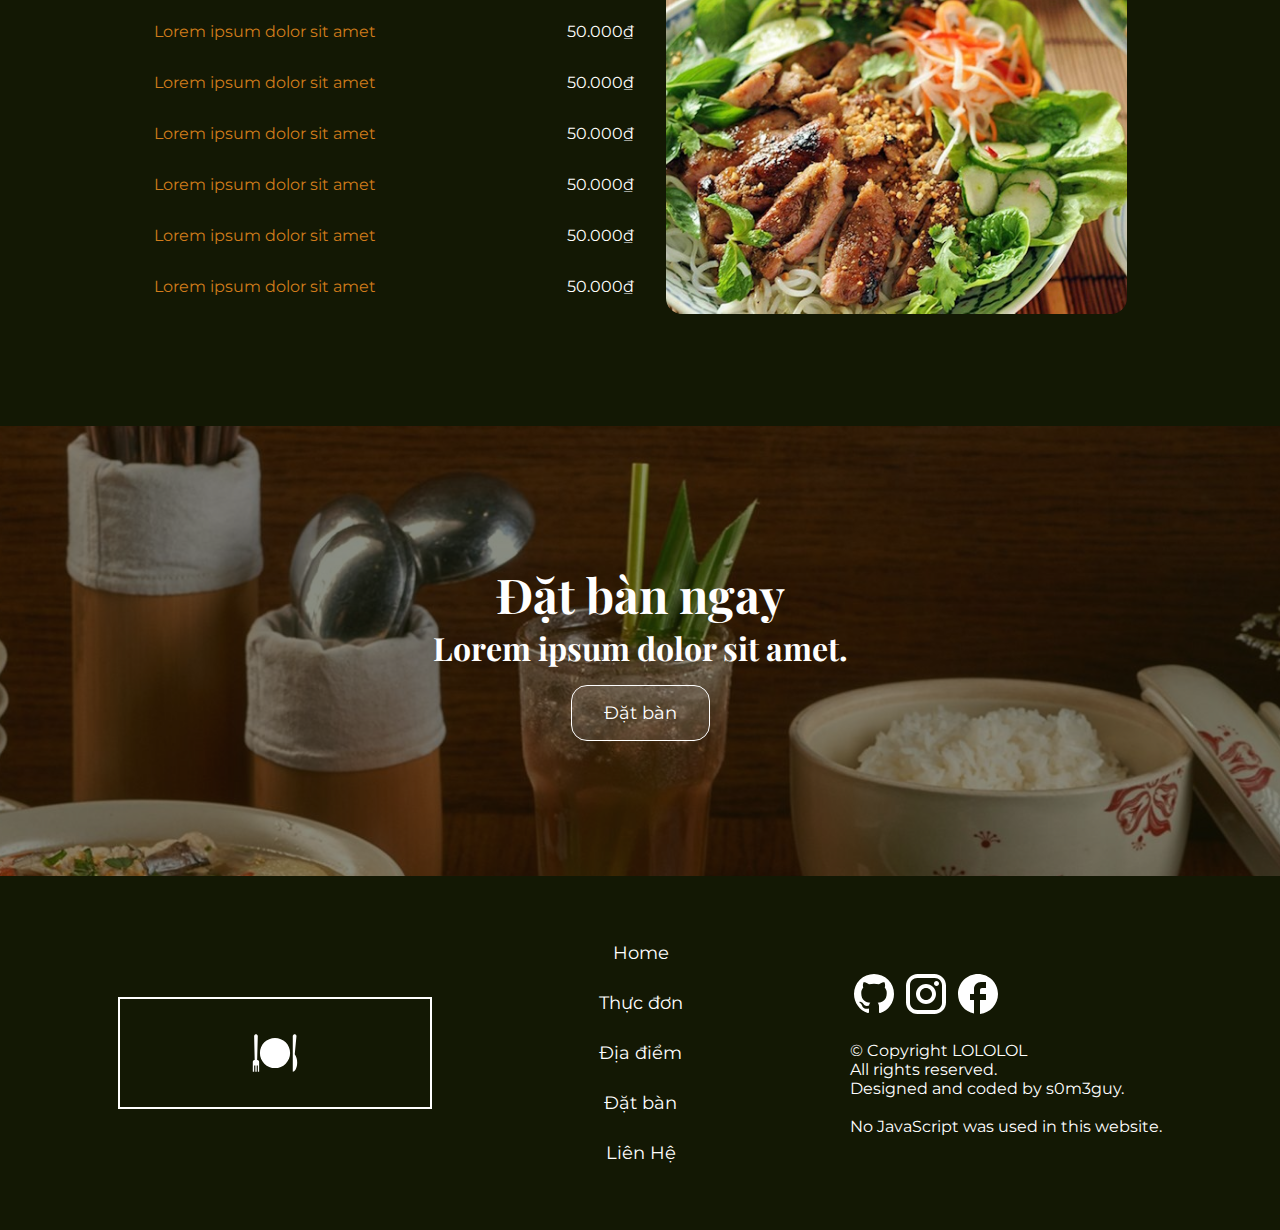
<file: menu-vn.html>
<!DOCTYPE html>
<html lang="en">
<head>
	<meta charset="UTF-8">
	<title>Thực đơn</title>
	<link rel="stylesheet" href="./css/style.css">
	<meta name="viewport" content="initial-scale=1, maximum-scale=1">
</head>
<body id="menu">
<div class="wrapper">
	<header>
		<div class="nav-bar">
			<div class="wrapper">
				<div class="dropdown-menu">
					<img class="dropdown-bars" src="./svg/dropdown-bars.svg" alt="">
					<ul>
						<li><a href="./index.html"><h4>Home</h4></a></li>
						<li><a href="./menu-vn.html"><h4>Thực đơn</h4></a></li>
						<li><a href="./map-vn.html"><h4>Địa điểm</h4></a></li>
						<li><a href="./reservations-vn.html"><h4>Đặt bàn</h4></a></li>
						<li><a href="./contact-vn.html"><h4>Liên Hệ</h4></a></li>
					</ul>
				</div>
				<div class="left">
					<a href="./index.html">
						<div class="logo">
							<img src="./svg/logo.svg" alt="">
						</div>
					</a>
					<div class="nav-btn">
						<ul>
							<li><a href="./index.html"><h4>Home</h4></a></li>
							<li><a href="./menu-vn.html"><h4>Thực đơn</h4></a></li>
							<li><a href="./map-vn.html"><h4>Địa điểm</h4></a></li>
							<li><a href="./reservations-vn.html"><h4>Đặt bàn</h4></a></li>
							<li><a href="./contact-vn.html"><h4>Liên Hệ</h4></a></li>
						</ul>
					</div>
				</div>
				<div class="right">
					<a href="./menu-en.html"><img class="flag" src="./svg/vn-flag.svg" alt=""></a>
					<a href="#"><img class="instagram" src="./svg/instagram.svg" alt=""></a>
					<a href="#"><img class="facebook" src="./svg/facebook.svg" alt=""></a>
				</div>
			</div>
		</div>
	</header>
	<article>
		<div class="section-top">
			<div class="food-1">
				<img src="./img/food-1.jpg" alt="">
			</div>
			<div class="dialog">
				<h2>Bữa sáng</h2>
				<div class="price">
					<ul class="left">
						<li>Lorem ipsum dolor sit amet</li>
						<li>Lorem ipsum dolor sit amet</li>
						<li>Lorem ipsum dolor sit amet</li>
						<li>Lorem ipsum dolor sit amet</li>
						<li>Lorem ipsum dolor sit amet</li>
					</ul>
					<ul class="right">
						<li>50.000₫</li>
						<li>50.000₫</li>
						<li>50.000₫</li>
						<li>50.000₫</li>
						<li>50.000₫</li>
					</ul>
				</div>
			</div>
		</div>
		<div class="section">
			<div class="dialog">
				<h2>Đồ uống</h2>
				<div class="price">
					<ul class="left">
						<li>Lorem ipsum dolor sit amet</li>
						<li>Lorem ipsum dolor sit amet</li>
						<li>Lorem ipsum dolor sit amet</li>
						<li>Lorem ipsum dolor sit amet</li>
						<li>Lorem ipsum dolor sit amet</li>
					</ul>
					<ul class="right">
						<li>50.000₫</li>
						<li>50.000₫</li>
						<li>50.000₫</li>
						<li>50.000₫</li>
						<li>50.000₫</li>
					</ul>
				</div>
			</div>
			<div class="food-2">
				<img src="./img/food-2.jpg" alt="">
			</div>
		</div>
		<div class="section">
			<div class="food-1">
				<img src="./img/food-1.jpg" alt="">
			</div>
			<div class="dialog">
				<h2>Món khai vị</h2>
				<div class="price">
					<ul class="left">
						<li>Lorem ipsum dolor sit amet</li>
						<li>Lorem ipsum dolor sit amet</li>
						<li>Lorem ipsum dolor sit amet</li>
						<li>Lorem ipsum dolor sit amet</li>
						<li>Lorem ipsum dolor sit amet</li>
						<li>Lorem ipsum dolor sit amet</li>
						<li>Lorem ipsum dolor sit amet</li>
					</ul>
					<ul class="right">
						<li>50.000₫</li>
						<li>50.000₫</li>
						<li>50.000₫</li>
						<li>50.000₫</li>
						<li>50.000₫</li>
						<li>50.000₫</li>
						<li>50.000₫</li>
					</ul>
				</div>
			</div>
		</div>
		<div class="section">
			<div class="dialog">
				<h2>Salad</h2>
				<div class="price">
					<ul class="left">
						<li>Lorem ipsum dolor sit amet</li>
						<li>Lorem ipsum dolor sit amet</li>
						<li>Lorem ipsum dolor sit amet</li>
						<li>Lorem ipsum dolor sit amet</li>
						<li>Lorem ipsum dolor sit amet</li>
					</ul>
					<ul class="right">
						<li>50.000₫</li>
						<li>50.000₫</li>
						<li>50.000₫</li>
						<li>50.000₫</li>
						<li>50.000₫</li>
					</ul>
				</div>
			</div>
			<div class="food-2">
				<img src="./img/food-2.jpg" alt="">
			</div>
		</div>
		<div class="section">
			<div class="food-1">
				<img src="./img/food-1.jpg" alt="">
			</div>
			<div class="dialog">
				<h2>Món chính</h2>
				<div class="price">
					<ul class="left">
						<li>Lorem ipsum dolor sit amet</li>
						<li>Lorem ipsum dolor sit amet</li>
						<li>Lorem ipsum dolor sit amet</li>
						<li>Lorem ipsum dolor sit amet</li>
						<li>Lorem ipsum dolor sit amet</li>
						<li>Lorem ipsum dolor sit amet</li>
						<li>Lorem ipsum dolor sit amet</li>
					</ul>
					<ul class="right">
						<li>50.000₫</li>
						<li>50.000₫</li>
						<li>50.000₫</li>
						<li>50.000₫</li>
						<li>50.000₫</li>
						<li>50.000₫</li>
						<li>50.000₫</li>
					</ul>
				</div>
			</div>
		</div>
		<div class="section-bottom">
			<div class="dialog">
				<h2>Món tráng miệng</h2>
				<div class="price">
					<ul class="left">
						<li>Lorem ipsum dolor sit amet</li>
						<li>Lorem ipsum dolor sit amet</li>
						<li>Lorem ipsum dolor sit amet</li>
						<li>Lorem ipsum dolor sit amet</li>
						<li>Lorem ipsum dolor sit amet</li>
						<li>Lorem ipsum dolor sit amet</li>
						<li>Lorem ipsum dolor sit amet</li>
					</ul>
					<ul class="right">
						<li>50.000₫</li>
						<li>50.000₫</li>
						<li>50.000₫</li>
						<li>50.000₫</li>
						<li>50.000₫</li>
						<li>50.000₫</li>
						<li>50.000₫</li>
					</ul>
				</div>
			</div>
			<div class="food-2">
				<img src="./img/food-2.jpg" alt="">
			</div>
		</div>
	</article>
</div>
		<div class="reservations">
			<div class="banner">
				<img src="./img/banner.jpg" alt="">
			</div>
			<div class="dialog-box">
				<div class="dialog">
					<h1>Đặt bàn ngay</h1>
					<h2>Lorem ipsum dolor sit amet.</h2>
				</div>
				<a href="./reservations-vn.html"><button><h4>Đặt bàn</h4></button></a>
			</div>
		</div>
	<footer>
		<div class="wrapper">
			<a href="./index.html">
				<div class="logo-large">
					<img src="./svg/logo.svg" alt="">
				</div>
			</a>
			<div class="nav-btn">
				<ul>
					<li><a href="./index.html"><h4>Home</h4></a></li>
					<li><a href="./menu-vn.html"><h4>Thực đơn</h4></a></li>
					<li><a href="./map-vn.html"><h4>Địa điểm</h4></a></li>
					<li><a href="./reservations-vn.html"><h4>Đặt bàn</h4></a></li>
					<li><a href="./contact-vn.html"><h4>Liên Hệ</h4></a></li>
				</ul>
			</div>
			<div class="description">
				<div class="social-media">
					<a href="https://github.com/s0m3sushi/restaurant"><img class="github" src="./svg/github.svg" alt=""></a>
					<a href="#"><img class="instagram" src="./svg/instagram.svg" alt=""></a>
					<a href="#"><img class="facebook" src="./svg/facebook.svg" alt=""></a>
				</div>
				<p>
					<br>
					© Copyright LOLOLOL<br>
					All rights reserved.<br>
					Designed and coded by s0m3guy.<br>
					<br>
					No JavaScript was used in this website.<br>
				</p>
			</div>
		</div>
	</footer>
</body>
</html>
</file>
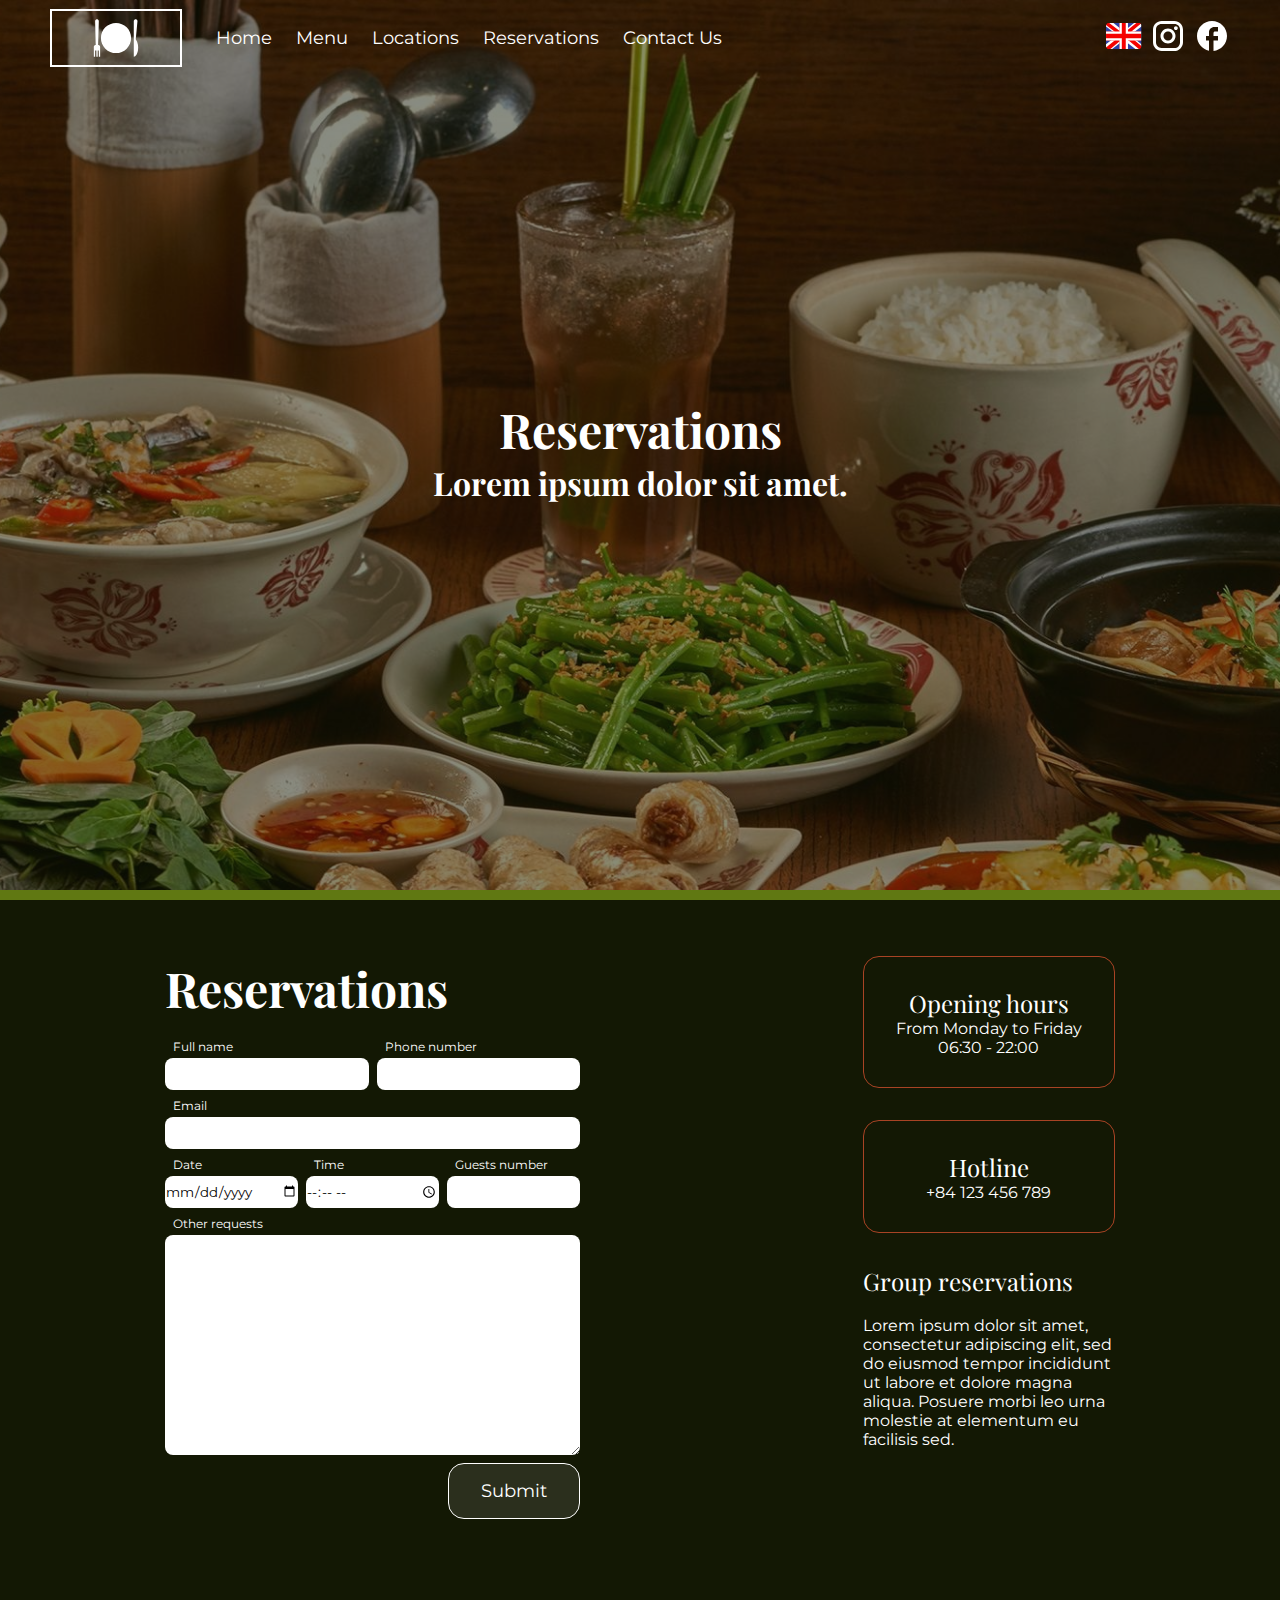
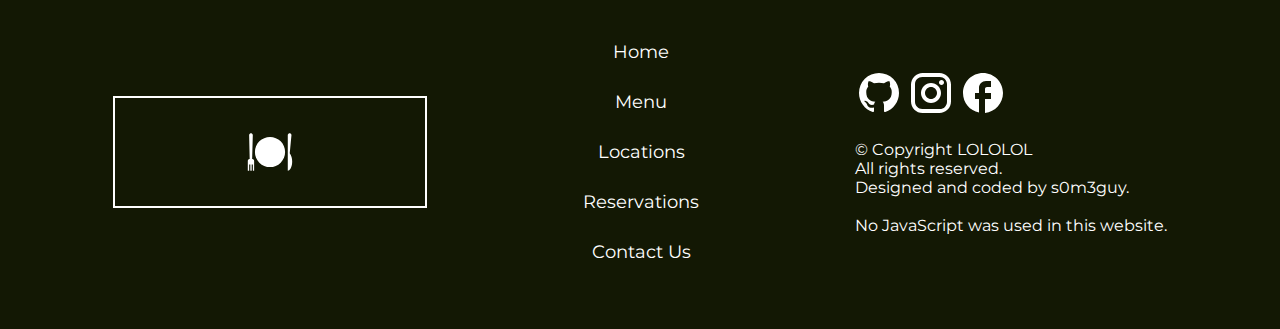
<file: reservations-en.html>
<!DOCTYPE html>
<html lang="en">
<head>
	<meta charset="UTF-8">
	<title>Reservations</title>
	<link rel="stylesheet" href="./css/style.css">
	<meta name="viewport" content="initial-scale=1, maximum-scale=1">
</head>
<body id="reservations">
<div class="wrapper">
	<header>
		<div class="banner">
			<img src="./img/banner.jpg" alt="">
		</div>
		<div class="banner-text">
			<div class="dialog">
				<h1>Reservations</h1>
				<h2>Lorem ipsum dolor sit amet.</h2>
			</div>
		</div>
		<div class="nav-bar">
			<div class="wrapper">
				<div class="dropdown-menu">
					<img class="dropdown-bars" src="./svg/dropdown-bars.svg" alt="">
					<ul>
						<li><a href="./main-en.html"><h4>Home</h4></a></li>
						<li><a href="./menu-en.html"><h4>Menu</h4></a></li>
						<li><a href="./map-en.html"><h4>Locations</h4></a></li>
						<li><a href="./reservations-en.html"><h4>Reservations</h4></a></li>
						<li><a href="./contact-en.html"><h4>Contact Us</h4></a></li>
					</ul>
				</div>
				<div class="left">
					<a href="./main-en.html">
						<div class="logo">
							<img src="./svg/logo.svg" alt="">
						</div>
					</a>
					<div class="nav-btn">
						<ul>
							<li><a href="./main-en.html"><h4>Home</h4></a></li>
							<li><a href="./menu-en.html"><h4>Menu</h4></a></li>
							<li><a href="./map-en.html"><h4>Locations</h4></a></li>
							<li><a href="./reservations-en.html"><h4>Reservations</h4></a></li>
							<li><a href="./contact-en.html"><h4>Contact Us</h4></a></li>
						</ul>
					</div>
				</div>
				<div class="right">
					<a href="./reservations-vn.html"><img class="flag" src="./svg/gb-flag.svg" alt=""></a>
					<a href="#"><img class="instagram" src="./svg/instagram.svg" alt=""></a>
					<a href="#"><img class="facebook" src="./svg/facebook.svg" alt=""></a>
				</div>
			</div>
		</div>
	</header>
	<article>
		<div class="form">
			<h1>Reservations</h1>
			<br>
			<form action="">
				<ul class="name-phone">
					<li>
						<label for="name"><h6>Full name</h6></label>
						<input type="text">
					</li>
					<li>
						<label for="phone"><h6>Phone number</h6></label>
						<input type="number">
					</li>
				</ul>
				<ul class="email">
					<li>
						<label for="email"><h6>Email</h6></label>
						<input type="text">
					</li>
				</ul>
				<ul class="date-time-guests">
					<li>
						<label for="date"><h6>Date</h6></label>
						<input type="date">
					</li>
					<li>
						<label for="time"><h6>Time</h6></label>
						<input type="time">
					</li>
					<li>
						<label for="guests"><h6>Guests number</h6></label>
						<input type="number">
					</li>
				</ul>
				<ul class="requests">
					<li>
						<label for="requests"><h6>Other requests</h6></label>
						<div class="xspan-fix">
							<span role="textbox" contenteditable></span>
						</div>
					</li>
				</ul>
				<ul class="submit">
					<li>
						<a href="#" onclick="return false;"><button><h4>Submit</h4></button></a>
					</li>
				</ul>
			</form>
		</div>
		<div class="heads-up">
			<div class="dialog">
				<h3>Opening hours</h3>
				<p>
					From Monday to Friday<br>
					06:30 - 22:00
				</p>
			</div>
			<div class="dialog">
				<h3>Hotline</h3>
				<p>
					+84 123 456 789
				</p>
			</div>
			<div class="dialog-misc">
				<h3>Group reservations</h3>
				<p>
				<br>
					Lorem ipsum dolor sit amet, consectetur adipiscing elit, sed do eiusmod tempor incididunt ut labore et dolore magna aliqua. Posuere morbi leo urna molestie at elementum eu facilisis sed.
				</p>
			</div>
		</div>
	</article>
</div>
	<footer>
		<div class="wrapper">
			<a href="./main-en.html">
				<div class="logo-large">
					<img src="./svg/logo.svg" alt="">
				</div>
			</a>
			<div class="nav-btn">
				<ul>
					<li><a href="./main-en.html"><h4>Home</h4></a></li>
					<li><a href="./menu-en.html"><h4>Menu</h4></a></li>
					<li><a href="./map-en.html"><h4>Locations</h4></a></li>
					<li><a href="./reservations-en.html"><h4>Reservations</h4></a></li>
					<li><a href="./contact-en.html"><h4>Contact Us</h4></a></li>
				</ul>
			</div>
			<div class="description">
				<div class="social-media">
					<a href="https://github.com/s0m3sushi/restaurant"><img class="github" src="./svg/github.svg" alt=""></a>
					<a href="#"><img class="instagram" src="./svg/instagram.svg" alt=""></a>
					<a href="#"><img class="facebook" src="./svg/facebook.svg" alt=""></a>
				</div>
				<p>
					<br>
					© Copyright LOLOLOL<br>
					All rights reserved.<br>
					Designed and coded by s0m3guy.<br>
					<br>
					No JavaScript was used in this website.<br>
				</p>
			</div>
		</div>
	</footer>
</body>
</html>
</file>
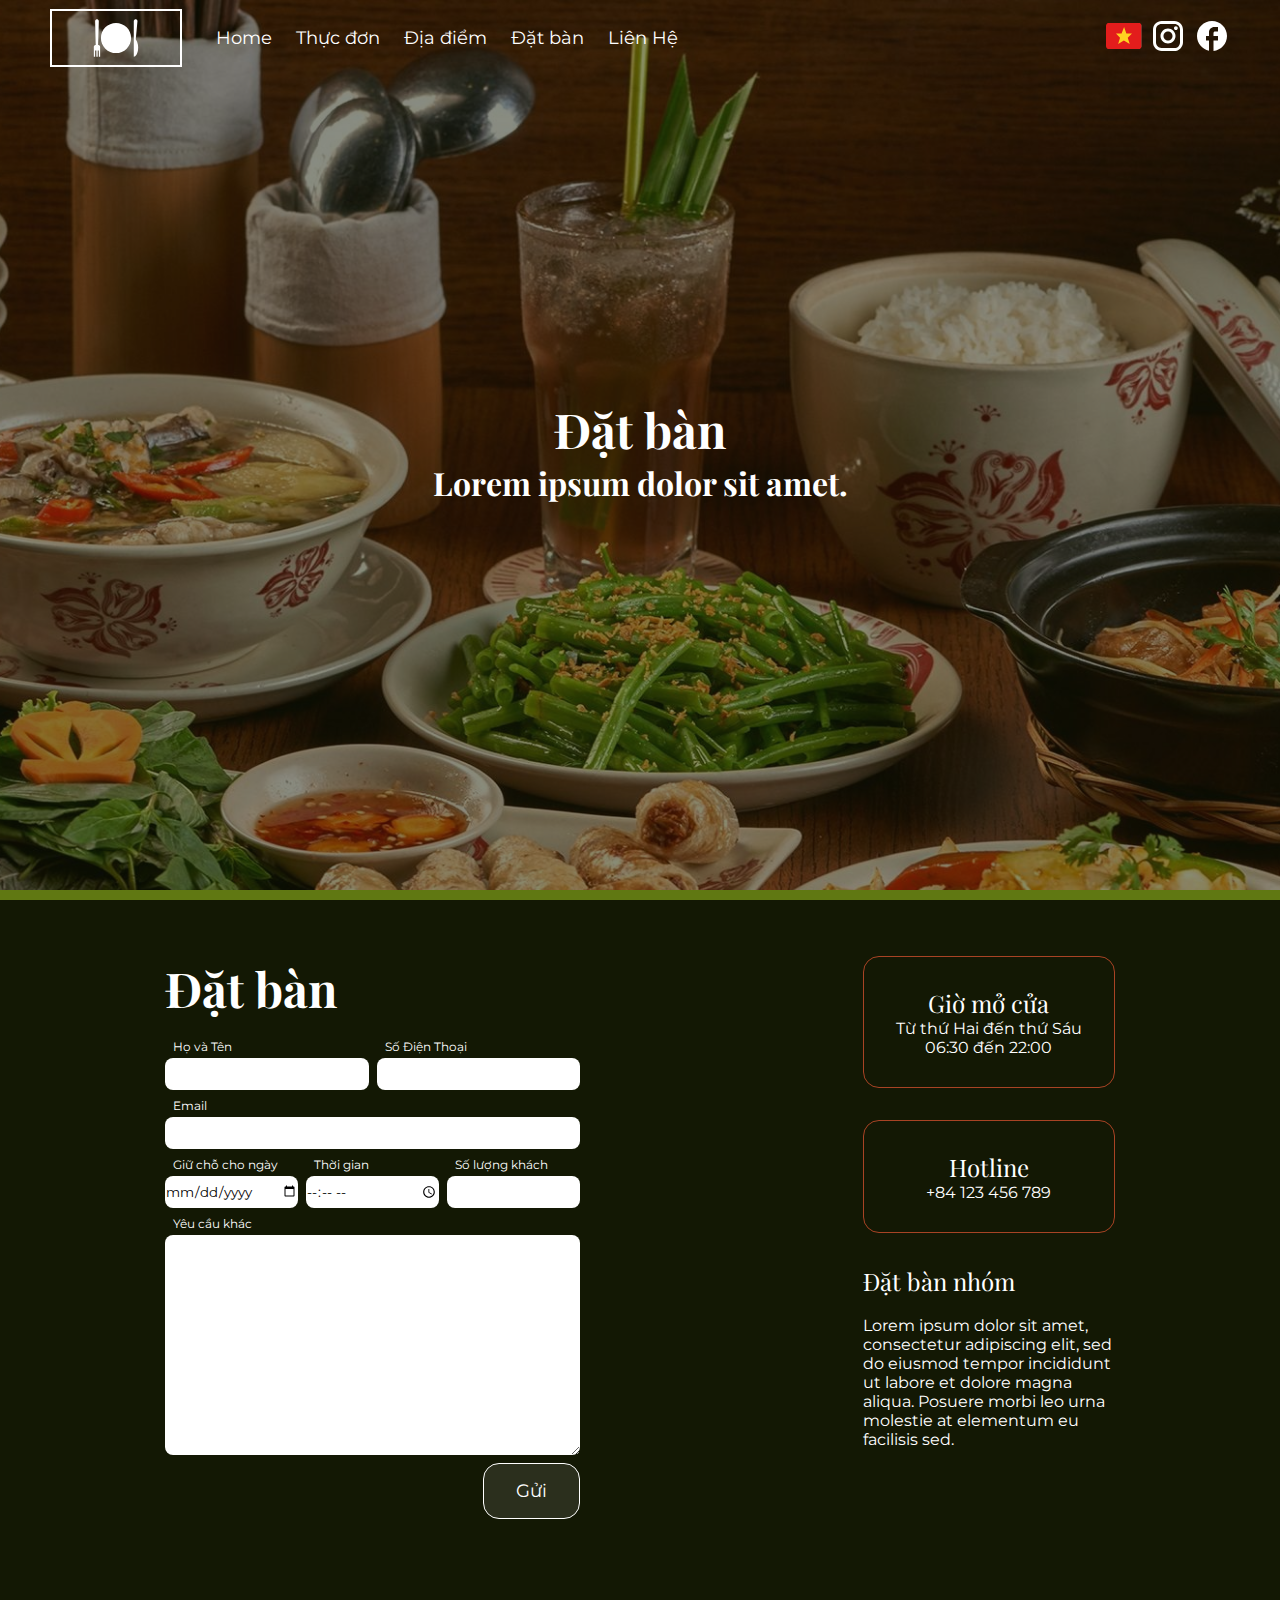
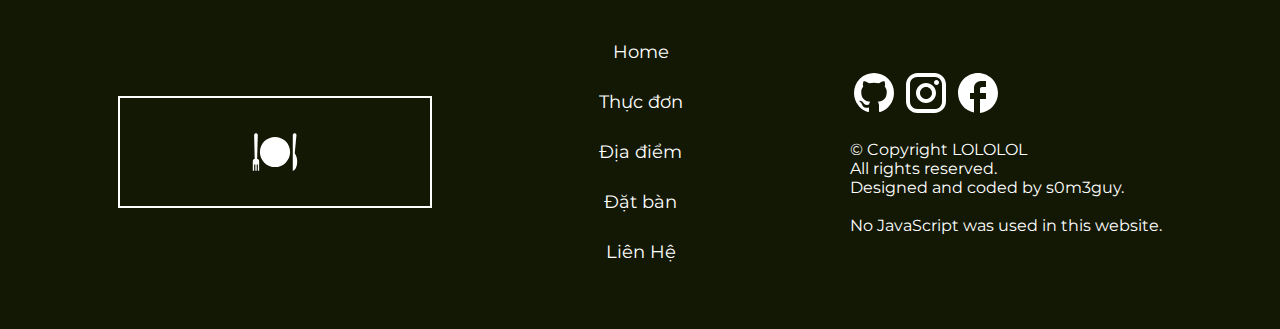
<file: reservations-vn.html>
<!DOCTYPE html>
<html lang="en">
<head>
	<meta charset="UTF-8">
	<title>Đặt bàn</title>
	<link rel="stylesheet" href="./css/style.css">
	<meta name="viewport" content="initial-scale=1, maximum-scale=1">
</head>
<body id="reservations">
<div class="wrapper">
	<header>
		<div class="banner">
			<img src="./img/banner.jpg" alt="">
		</div>
		<div class="banner-text">
			<div class="dialog">
				<h1>Đặt bàn</h1>
				<h2>Lorem ipsum dolor sit amet.</h2>
			</div>
		</div>
		<div class="nav-bar">
			<div class="wrapper">
				<div class="dropdown-menu">
					<img class="dropdown-bars" src="./svg/dropdown-bars.svg" alt="">
					<ul>
						<li><a href="./index.html"><h4>Home</h4></a></li>
						<li><a href="./menu-vn.html"><h4>Thực đơn</h4></a></li>
						<li><a href="./map-vn.html"><h4>Địa điểm</h4></a></li>
						<li><a href="./reservations-vn.html"><h4>Đặt bàn</h4></a></li>
						<li><a href="./contact-vn.html"><h4>Liên Hệ</h4></a></li>
					</ul>
				</div>
				<div class="left">
					<a href="./index.html">
						<div class="logo">
							<img src="./svg/logo.svg" alt="">
						</div>
					</a>
					<div class="nav-btn">
						<ul>
							<li><a href="./index.html"><h4>Home</h4></a></li>
							<li><a href="./menu-vn.html"><h4>Thực đơn</h4></a></li>
							<li><a href="./map-vn.html"><h4>Địa điểm</h4></a></li>
							<li><a href="./reservations-vn.html"><h4>Đặt bàn</h4></a></li>
							<li><a href="./contact-vn.html"><h4>Liên Hệ</h4></a></li>
						</ul>
					</div>
				</div>
				<div class="right">
					<a href="./reservations-en.html"><img class="flag" src="./svg/vn-flag.svg" alt=""></a>
					<a href="#"><img class="instagram" src="./svg/instagram.svg" alt=""></a>
					<a href="#"><img class="facebook" src="./svg/facebook.svg" alt=""></a>
				</div>
			</div>
		</div>
	</header>
	<article>
		<div class="form">
			<h1>Đặt bàn</h1>
			<br>
			<form action="">
				<ul class="name-phone">
					<li>
						<label for="name"><h6>Họ và Tên</h6></label>
						<input type="text">
					</li>
					<li>
						<label for="phone"><h6>Số Điện Thoại</h6></label>
						<input type="number">
					</li>
				</ul>
				<ul class="email">
					<li>
						<label for="email"><h6>Email</h6></label>
						<input type="text">
					</li>
				</ul>
				<ul class="date-time-guests">
					<li>
						<label for="date"><h6>Giữ chỗ cho ngày</h6></label>
						<input type="date">
					</li>
					<li>
						<label for="time"><h6>Thời gian</h6></label>
						<input type="time">
					</li>
					<li>
						<label for="guests"><h6>Số lượng khách</h6></label>
						<input type="number">
					</li>
				</ul>
				<ul class="requests">
					<li>
						<label for="requests"><h6>Yêu cầu khác</h6></label>
						<span role="textbox" contenteditable></span>
					</li>
				</ul>
				<ul class="submit">
					<li>
						<a href="#" onclick="return false;"><button><h4>Gửi</h4></button></a>
					</li>
				</ul>
			</form>
		</div>
		<div class="heads-up">
			<div class="dialog">
				<h3>Giờ mở cửa</h3>
				<p>
					Từ thứ Hai đến thứ Sáu<br>
					06:30 đến 22:00
				</p>
			</div>
			<div class="dialog">
				<h3>Hotline</h3>
				<p>
					+84 123 456 789
				</p>
			</div>
			<div class="dialog-misc">
				<h3>Đặt bàn nhóm</h3>
				<p>
				<br>
					Lorem ipsum dolor sit amet, consectetur adipiscing elit, sed do eiusmod tempor incididunt ut labore et dolore magna aliqua. Posuere morbi leo urna molestie at elementum eu facilisis sed.
				</p>
			</div>
		</div>
	</article>
</div>
	<footer>
		<div class="wrapper">
			<a href="./index.html">
				<div class="logo-large">
					<img src="./svg/logo.svg" alt="">
				</div>
			</a>
			<div class="nav-btn">
				<ul>
					<li><a href="./index.html"><h4>Home</h4></a></li>
					<li><a href="./menu-vn.html"><h4>Thực đơn</h4></a></li>
					<li><a href="./map-vn.html"><h4>Địa điểm</h4></a></li>
					<li><a href="./reservations-vn.html"><h4>Đặt bàn</h4></a></li>
					<li><a href="./contact-vn.html"><h4>Liên Hệ</h4></a></li>
				</ul>
			</div>
			<div class="description">
				<div class="social-media">
					<a href="https://github.com/s0m3sushi/restaurant"><img class="github" src="./svg/github.svg" alt=""></a>
					<a href="#"><img class="instagram" src="./svg/instagram.svg" alt=""></a>
					<a href="#"><img class="facebook" src="./svg/facebook.svg" alt=""></a>
				</div>
				<p>
					<br>
					© Copyright LOLOLOL<br>
					All rights reserved.<br>
					Designed and coded by s0m3guy.<br>
					<br>
					No JavaScript was used in this website.<br>
				</p>
			</div>
		</div>
	</footer>
</body>
</html>
</file>
<file: css/style.css>
/* Playfair Display and Montserrat font */
@font-face {
	font-family: 'Playfair Display';
	font-style: normal;
	font-weight: 400;
	font-display: swap;
	src: url(../font/PlayfairDisplay-400-Latin.woff2) format('woff2');
	unicode-range: U+0000-00FF, U+0131, U+0152-0153, U+02BB-02BC, U+02C6, U+02DA, U+02DC, U+0304, U+0308, U+0329, U+2000-206F, U+2074, U+20AC, U+2122, U+2191, U+2193, U+2212, U+2215, U+FEFF, U+FFFD;
}
@font-face {
	font-family: 'Playfair Display';
	font-style: normal;
	font-weight: 400;
	font-display: swap;
	src: url(../font/PlayfairDisplay-400-Vietnamese.woff2) format('woff2');
	unicodđange: U+0102-0103, U+0110-0111, U+0128-0129, U+0168-0169, U+01A0-01A1, U+01AF-01B0, U+0300-0301, U+0303-0304, U+0308-0309, U+0323, U+0329, U+1EA0-1EF9, U+20AB;
}
@font-face {
	font-family: 'Playfair Display';
	font-style: normal;
	font-weight: 700;
	font-display: swap;
	src: url(../font/PlayfairDisplay-700-Latin.woff2) format('woff2');
	unicode-range: U+0000-00FF, U+0131, U+0152-0153, U+02BB-02BC, U+02C6, U+02DA, U+02DC, U+0304, U+0308, U+0329, U+2000-206F, U+2074, U+20AC, U+2122, U+2191, U+2193, U+2212, U+2215, U+FEFF, U+FFFD;
}
@font-face {
	font-family: 'Playfair Display';
	font-style: normal;
	font-weight: 700;
	font-display: swap;
	src: url(../font/PlayfairDisplay-700-Vietnamese.woff2) format('woff2');
	unicode-range: U+0102-0103, U+0110-0111, U+0128-0129, U+0168-0169, U+01A0-01A1, U+01AF-01B0, U+0300-0301, U+0303-0304, U+0308-0309, U+0323, U+0329, U+1EA0-1EF9, U+20AB;
}
@font-face {
	font-family: 'Montserrat';
	font-style: normal;
	font-weight: 400;
	font-display: swap;
	src: url(../font/Montserrat-400-Latin.woff2) format('woff2');
	unicode-range: U+0000-00FF, U+0131, U+0152-0153, U+02BB-02BC, U+02C6, U+02DA, U+02DC, U+0304, U+0308, U+0329, U+2000-206F, U+2074, U+20AC, U+2122, U+2191, U+2193, U+2212, U+2215, U+FEFF, U+FFFD; 
}
@font-face {
	font-family: 'Montserrat';
	font-style: normal;
	font-weight: 400;
	font-display: swap;
	src: url(../font/Montserrat-400-Vietnamese.woff2) format('woff2');
	unicode-range: U+0102-0103, U+0110-0111, U+0128-0129, U+0168-0169, U+01A0-01A1, U+01AF-01B0, U+0300-0301, U+0303-0304, U+0308-0309, U+0323, U+0329, U+1EA0-1EF9, U+20AB;
}
* {
	margin: 0;
	padding: 0;
	list-style-type: none;
	transition-duration: 200ms;
	transition-timing-function: ease-out;
}
:root {
	--background-main: #170E03;
	--background-alt: #131804;
	--color-red: #A84324;
	--color-green: #607812;
	--color-yellow: #D07C1B;
	font-family: Montserrat;
	font-style: normal;
	font-weight: 400;
	line-height: normal;
	color: white;
	background-color: var(--background-main);
}
#menu {
	background-color: var(--background-alt);
}
#reservations {
	background-color: var(--background-alt);
}
h1 {
	font-family: 'Playfair Display';
	font-weight: 700;
	font-size: 84px;
}
h2 {
	font-family: 'Playfair Display';
	font-weight: 700;
	font-size: 48px;
}
h3 {
	font-family: 'Playfair Display';
	font-weight: 400;
	font-size: 32px;
}
h4 {
	font-family: Montserrat;
	font-weight: 400;
	font-size: 24px;
}
h5 {
	font-family: Montserrat;
	font-weight: 400;
	font-size: 18px;
}
h6 {
	font-family: Montserrat;
	font-weight: 400;
	font-size: 14px;
}
p {
	font-family: Montserrat;
	font-weight: 400;
	font-size: 16px;
}

/* Desktop */
.wrapper {
	width: 1200px;
	height: fit-content;
	margin: auto;
	background: transparent;
}
header {
	height: 100vh;
}
header .nav-bar {
	height: fit-content;
}
button {
	padding: 16px 32px;
	border-radius: 16px;
	border: 1px solid white;
	background: rgba(255, 255, 255, 10%);
	color: white;
	cursor: pointer;
}
button:hover {
	background-color: var(--color-red);
	border-radius: 32px;
	border: 1px solid var(--color-red);
}
button:active {
	filter: brightness(80%);
	border-radius: 16px;
}
.nav-bar .wrapper {
	display: flex;
	justify-content: space-between;
	position: absolute;
	top: 0;
	left: 0;
	right: 0;
	padding: 8px 0;
}
.nav-bar .left {
	display: flex;
	justify-content: center;
	align-items: center;
	gap: 24px;
	padding-left: 10px;
}
.nav-bar .right {
	display: inline-flex;
	width: fit-content;
	justify-content: center;
	align-items: center;
	padding: 10px;
	gap: 8px;
}
.dropdown-menu {
	display: none;
}
.logo {
	display: flex;
	width: 128px;
	height: 54px;
	flex-direction: column;
	justify-content: center;
	align-items: center;
	border: 2px solid white;
}
.nav-btn li{
	display: inline-flex;
	width: fit-content;
	justify-content: center;
	align-items: center;
}
.nav-btn li a {
	padding: 10px;
	color: white;
	text-decoration: none;
}
.nav-btn li a:hover {
	color: var(--color-yellow);
}
.nav-btn li a:active {
	filter: brightness(80%);
}
.banner {
	width: 100%;
	height: 100vh;
	position: absolute;
	top: 0;
	left: 0;
	right: 0;
	overflow: hidden;
}
.banner img {
	width: 100%;
	opacity: 50%;
}
.banner-text {
	width: 100%;
	height: 100vh;
	display: flex;
	flex-direction: column;
	justify-content: center;
	align-items: center;
	gap: 16px;
	position: absolute;
	top: 0;
	left: 0;
	right: 0;
	box-shadow: inset 0 -10px 0 var(--color-yellow);
}
#reservations .banner-text {
	box-shadow: inset 0 -10px 0 var(--color-green);
}
.banner-text .dialog {
	text-align: center;
}
article {
	height: fit-content;
}
.section-top {
	display: flex;
	flex-direction: row;
	justify-content: center;
	align-items: center;
	padding: 112px 0 56px 0;
	gap: 32px;
}
.section-top .dialog {
	display: flex;
	flex-direction: column;
	text-align: center;
	width: 40%;
}
.section-top .dialog p {
	color: var(--color-yellow);
}
.food-1 {
	width: 461px;
	height: 461px;
	overflow: hidden;
	display: flex;
	justify-content: center;
	border-radius: 16px;
}
.food-1:hover {
	border-radius: 32px;
}
.food-1 img {
	height: 100%;
}
.section {
	display: flex;
	flex-direction: row;
	justify-content: center;
	align-items: center;
	padding: 56px 0 56px 0;
	gap: 32px;
}
.section .dialog {
	display: flex;
	flex-direction: column;
	text-align: center;
	width: 40%;
}
.section .dialog p {
	color: var(--color-yellow);
}
.food-2 {
	width: 461px;
	height: 461px;
	overflow: hidden;
	display: flex;
	justify-content: center;
	border-radius: 16px;
}
.food-2:hover {
	border-radius: 32px;
}
.food-2 img {
	height: 100%;
}
.section-bottom {
	display: flex;
	flex-direction: row;
	justify-content: center;
	align-items: center;
	padding: 56px 0 112px 0;
	gap: 32px;
}
.section-bottom .dialog {
	display: flex;
	flex-direction: column;
	text-align: center;
	width: 600px;
}
.section-bottom .dialog p {
	color: var(--color-yellow);
}
.reservations {
	position: relative;
	height: 50vh;
	overflow: hidden;
}
.reservations img {
	width: 100%;
	opacity: 50%;
}
.reservations .dialog-box {
	position: absolute;
	top: 0px;
	width: 100%;
	height: 100%;
	display: flex;
	flex-direction: column;
	justify-content: center;
	align-items: center;
	gap: 16px;
}
.reservations .dialog-box .dialog {
	text-align: center;
}
.description p a {
	color: white;
	text-decoration: none;
}
footer .wrapper {
	position: relative;
	display: flex;
	justify-content: space-around;
	align-items: center;
	padding: 56px 0;
}
.logo-large {
	display: flex;
	width: 310px;
	height: 108px;
	flex-direction: column;
	justify-content: center;
	align-items: center;
	border: 2px solid white;
}
footer .wrapper .nav-btn ul {
	display: flex;
	flex-direction: column;
	align-items: center;
	gap: 8px;
}
#menu header {
	height: 76px;
}
#menu .dialog {
	text-align: unset;
	gap: 56px;
}
#menu .section-bottom .dialog {
	width: 40%;
}
#menu .price {
	display: flex;
	justify-content: space-between;
}
#menu .price ul {
	display: flex;
	flex-direction: column;
	gap: 32px;
}
#menu .price ul.left {
	color: var(--color-yellow);
}
#menu .reservations .dialog-box .dialog {
	text-align: center;
}
#map header {
	height: unset;
}
#map article {
	position: relative;
	z-index: -1;
}
#map .country-map {
	position: relative;
	height: 100vh;
	display: flex;
	justify-content: center;
	align-items: center;
}
#map .country-map img {
	height: 70%;
	padding-top: 76px;
}
#map article .wrapper {
	position: absolute;
	top: 0;
	height: 100vh;
	display: flex;
	flex-direction: column;
	justify-content: space-around;
}
#map .section-top {
	flex-direction: column;
	align-items: flex-start;
	gap: 16px;
	padding: 100px 0 0 12.5%;
}
#map .section {
	flex-direction: column;
	align-items: flex-end;
	gap: 16px;
	padding: 0 12.5% 0 0;
}
#map .section-bottom {
	flex-direction: column;
	align-items: flex-start;
	gap: 16px;
	padding: 0 0 0 20%;
}
#map .section-top .address {
	color: var(--color-green);
}
#map .section .address {
	color: var(--color-yellow);
}
#map .section-bottom .address {
	color: var(--color-red);
}
#reservations article {
	display: flex;
	justify-content: space-around;
	gap: 32px;
	padding: 56px 0;
}
#reservations .heads-up {
	display: flex;
	flex-direction: column;
	gap: 32px;
}
#reservations .heads-up .dialog {
	width: 190px;
	height: fit-content;
	padding: 30px;
	border: 1px solid var(--color-red);
	border-radius: 16px;
	text-align: center;
}
#reservations .heads-up .dialog:hover {
	border-radius: 32px;
}
#reservations .form form {
	width: 100%;
	display: flex;
	flex-direction: column;
	gap: 8px;
}
#reservations .form ul li {
	width: 100%;
}
#reservations .form ul li label h6 {
	padding: 0 0 4px 8px;
}
#reservations .form ul li input {
	width: 100%;
	height: 32px;
	border: none;
	border-radius: 8px;
	font-family: inherit;
}
#reservations .form ul.name-phone {
	display: flex;
	gap: 8px;
}
#reservations .form ul.date-time-guests {
	display: flex;
	gap: 8px;
}
#reservations .form span {
	display: block;
	width: 100%;
	height: 220px;
	overflow: hidden;
	resize: vertical;
	min-height: 32px;
	border-radius: 8px;
	background-color: white;
	color: black;
}
#reservations .form ul.submit li {
	display: flex;
	justify-content: flex-end;
}
#reservations .dialog-misc {
	width: 250px;
}
#contact header {
	height: 76px;
}
#contact article {
	display: flex;
	justify-content: space-around;
	gap: 32px;
	padding: 56px 0;
}
#contact .heads-up {
	display: flex;
	flex-direction: column;
	gap: 32px;
}
#contact .heads-up .dialog {
	width: 190px;
	height: fit-content;
	padding: 30px;
	border: 1px solid var(--color-red);
	border-radius: 16px;
	text-align: center;
}
#contact .heads-up .dialog:hover {
	border-radius: 32px;
}
#contact .form form {
	width: 100%;
	display: flex;
	flex-direction: column;
	gap: 8px;
}
#contact .form ul li {
	width: 100%;
}
#contact .form ul li label h6 {
	padding: 0 0 4px 8px;
}
#contact .form ul li input {
	width: 100%;
	height: 32px;
	border: none;
	border-radius: 8px;
	font-family: inherit;
}
#contact .form ul.name-phone {
	display: flex;
	gap: 8px;
}
#contact .form ul.date-time-guests {
	display: flex;
	gap: 8px;
}
#contact .form span {
	display: block;
	width: 100%;
	height: 220px;
	overflow: hidden;
	resize: vertical;
	min-height: 32px;
	border-radius: 8px;
	background-color: white;
	color: black;
}
#contact .form ul.submit li {
	display: flex;
	justify-content: flex-end;
}

/* Sub 1080p sizes */
@media screen and (max-width: 1500px) {
	h1 {
		font-family: 'Playfair Display';
		font-weight: 700;
		font-size: 48px;
	}
	h2 {
		font-family: 'Playfair Display';
		font-weight: 700;
		font-size: 32px;
	}
	h3 {
		font-family: 'Playfair Display';
		font-weight: 400;
		font-size: 24px;
	}
	h4 {
		font-family: Montserrat;
		font-weight: 400;
		font-size: 18px;
	}
	h5 {
		font-family: Montserrat;
		font-weight: 400;
		font-size: 14px;
	}
	h6 {
		font-family: Montserrat;
		font-weight: 400;
		font-size: 12px;
	}
	p {
		font-family: Montserrat;
		font-weight: 400;
		font-size: 16px;
	}
	.nav-bar .right img {
		width: 36px;
		height: 36px;
	}
	.banner {
		display: flex;
		justify-content: center;
	}
	.banner img {
		width: unset;
		height: 140%;
	}
}
/* Laptop size */
@media screen and (max-width: 1220px) {
	.wrapper {
		width: 100%;
	}
	#reservations article {
		padding: 56px 16px;
	}
	#contact article {
		padding: 56px 16px;
	}
}

/* Tablet */
@media screen and (max-width: 810px) {
	button {
		background-color: var(--color-red);
		border-radius: 32px;
		border: 1px solid var(--color-red);
	}
	.dropdown-menu {
		display: inline-flex;
		width: fit-content;
		justify-content: center;
		align-items: center;
		padding: 10px;
		cursor: pointer;
	}
	.dropdown-menu ul {
		display: none;
	}
	.dropdown-menu ul:hover {
		position: absolute;
		top: 8px;
		left: 8px;
		display: flex;
		flex-direction: column;
		padding: 10px;
		gap: 8px;
		border-radius: 16px;
		background-color: var(--background-main);
	}
	.dropdown-menu li{
		width: 150px;
		display: flex;
		flex-direction: column;
		justify-content: center;
	}
	.dropdown-menu li a {
		padding: 10px;
		color: white;
		text-decoration: none;
	}
	.dropdown-menu li a:hover {
		color: var(--color-yellow);
	}
	.dropdown-menu li a:active {
		filter: brightness(80%);
	}
	.nav-btn li {
		display: none;
	}
	#main .section-top .dialog {
		display: none;
	}
	#main .section .dialog {
		display: none;
	}
	#main .section-bottom .dialog {
		width: 90%;
	}
	.nav-bar .wrapper {
		justify-content: space-around;
	}
	.nav-bar .left {
		gap: unset;
		padding-left: 14%;
	}
	.reservations img {
		width: unset;
		height: 120%;
		opacity: 50%;
	}
	footer .wrapper {
		flex-direction: column;
		gap: 32px;
	}
	#menu .section-top .food-1 {
		display: none;
	}
	#menu .section .food-1 {
		display: none;
	}
	#menu .section-bottom .food-1 {
		display: none;
	}
	#menu .section-top .food-2 {
		display: none;
	}
	#menu .section .food-2 {
		display: none;
	}
	#menu .section-bottom .food-2 {
		display: none;
	}
	#menu .section-top .dialog {
		width: 90%;
	}
	#menu .section .dialog {
		width: 90%;
	}
	#menu .section-bottom .dialog {
		width: 90%;
	}
	#map .country-map img {
		opacity: 50%;
	}
	#reservations article {
		flex-direction: column;
	}
	#reservations .heads-up {
		align-items: center;
	}
	#contact article {
		flex-direction: column;
	}
	#contact .heads-up {
		align-items: center;
	}
}
/* Phone */
@media screen and (max-width: 500px) {
	h1 {
		font-family: 'Playfair Display';
		font-weight: 700;
		font-size: 32px;
	}
	h2 {
		font-family: 'Playfair Display';
		font-weight: 700;
		font-size: 24px;
	}
	h3 {
		font-family: 'Playfair Display';
		font-weight: 400;
		font-size: 18px;
	}
	h4 {
		font-family: Montserrat;
		font-weight: 400;
		font-size: 14px;
	}
	h5 {
		font-family: Montserrat;
		font-weight: 400;
		font-size: 12px;
	}
	h6 {
		font-family: Montserrat;
		font-weight: 400;
		font-size: 12px;
	}
	p {
		font-family: Montserrat;
		font-weight: 400;
		font-size: 16px;
	}
	button {
		width: 100%;
	}
	.banner-text a {
		width: 50%;
	}
	.nav-bar .left {
		padding-left: unset;
	}
	.nav-bar .right {
		gap: unset;
	}
	.nav-bar .right img.instagram {
		display: none;
	}
	.nav-bar .right img.facebook {
		display: none;
	}
	.food-1 {
		width: 90%;
		height: 300px;
	}
	.food-1 img {
		height: 100%;
	}
	.food-2 {
		width: 90%;
		height: 300px;
	}
	.food-2 img {
		height: 100%;
	}
	.reservations {
		height: 100vh;
		display: flex;
		justify-content: center;
	}
	.reservations img {
		width: unset;
		height: 100%;
	}
	.reservations a {
		width: 50%;
	}
	.logo-large {
		width: 128px;
		height: 54px;
	}
	#map .section-top {
		padding: 100px 0 0 10%;
	}
	#map .section {
		padding: 0 10% 0 0;
	}
	#map .section-bottom {
		padding: 48px 0 16px 10%;
	}
	#reservations .form ul li label h6 {
		padding: 0 0 4px 4px;
	}
	#reservations .form ul li a {
		width: 100%;
	}
	#reservations button {
		width: 100%;
	}
	#contact .form ul li label h6 {
		padding: 0 0 4px 4px;
	}
	#contact .form ul li a {
		width: 100%;
	}
	#contact button {
		width: 100%;
	}
}
/* iPhone 5 Support */
@media screen and (max-width: 320px) {
	h1 {
		font-family: 'Playfair Display';
		font-weight: 700;
		font-size: 28px;
	}
	h2 {
		font-family: 'Playfair Display';
		font-weight: 700;
		font-size: 20px;
	}
	h3 {
		font-family: 'Playfair Display';
		font-weight: 400;
		font-size: 18px;
	}
	h4 {
		font-family: Montserrat;
		font-weight: 400;
		font-size: 14px;
	}
	h5 {
		font-family: Montserrat;
		font-weight: 400;
		font-size: 12px;
	}
	h6 {
		font-family: Montserrat;
		font-weight: 400;
		font-size: 12px;
	}
	p {
		font-family: Montserrat;
		font-weight: 400;
		font-size: 16px;
	}
}
</file>
